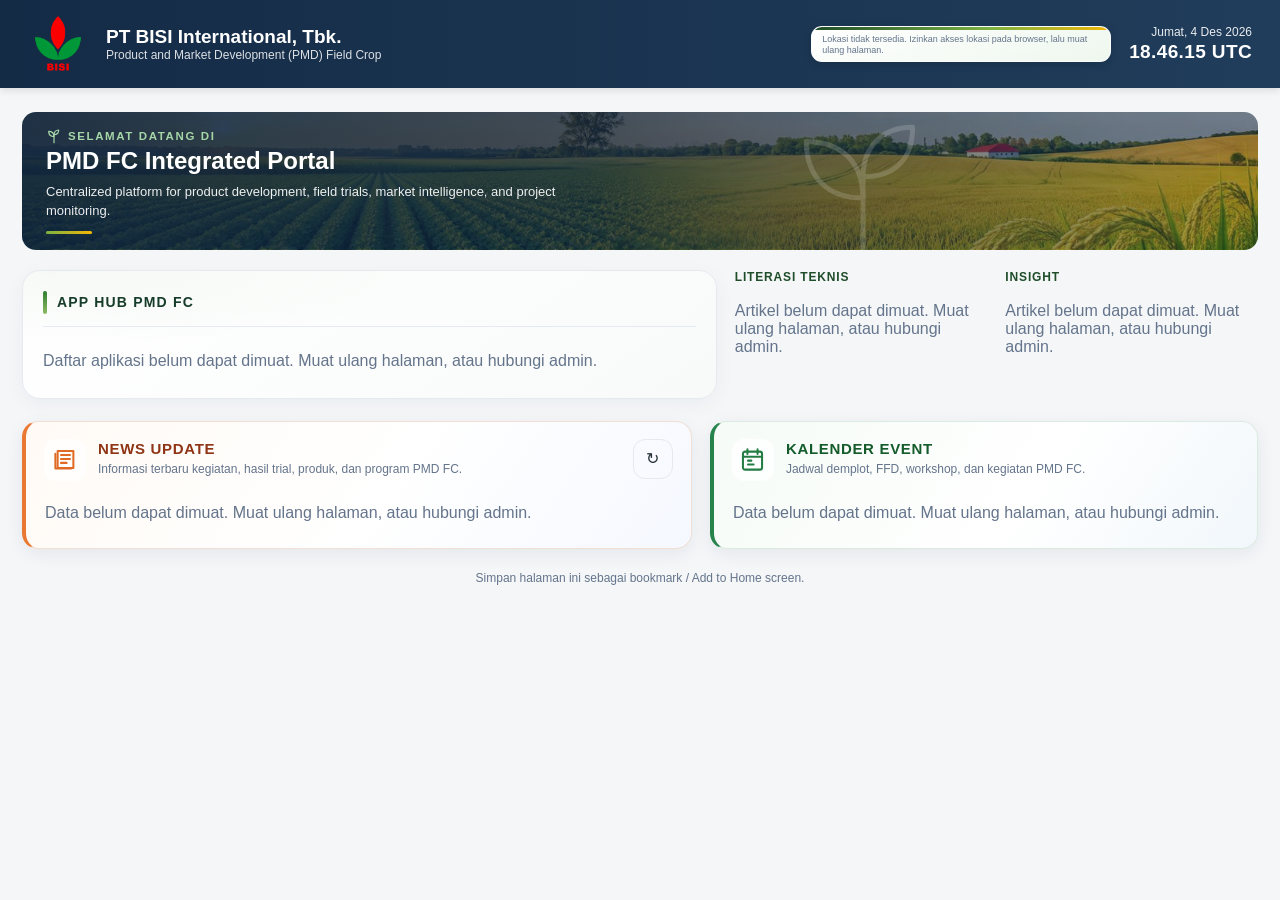
<file: index.html>
<!DOCTYPE html>
<html lang="id">
<head>
<meta charset="utf-8">
<meta name="viewport" content="width=device-width, initial-scale=1">
<title>PMD-FC BISI — Dashboard Gate</title>
<meta name="theme-color" content="#1f4d29">
<style>
:root {
  --ink: #263238;
  --mute: #64748b;
  --line: #e5eaf0;
  --green: #2e7d32;
  --green-d: #1f4d29;
  --green-l: #e8f2e8;
  --navy: #172b4d;
  --background: #f4f6f8;
}
*{box-sizing:border-box}
body {
  margin: 0;
  min-height: 100vh;
  display: flex;
  flex-direction: column;
  font-family: Inter, Arial, sans-serif;
  color: var(--ink);
  background: var(--background);
}

header {
  background: linear-gradient(90deg, #142b46, #203d5b);
  color: white;
  padding: 14px 28px;
  display: flex;
  align-items: center;
  gap: 18px;
  box-shadow: 0 2px 8px rgba(0,0,0,.12);
}
header h1{margin:0;font-size:clamp(15px,3vw,19px)}header small{display:block;opacity:.85;font-weight:400;font-size:12px}
main {
  flex: 1;
  width: 100%;
  max-width: 1600px;
  margin: 0 auto;
  padding: 24px 22px 40px;
}
h2{font-size:15px;margin:0 0 4px}.lead{color:var(--mute);margin:0 0 18px}
a.card{display:flex;flex-direction:column;gap:6px;text-decoration:none;color:inherit;background:#fff;border:1px solid var(--line);border-radius:12px;padding:18px;transition:.15s;box-shadow:0 1px 3px #0001}
a.card:hover,a.card:focus-visible{border-color:var(--green);box-shadow:0 4px 14px #2f6b3a33;transform:translateY(-2px);outline:none}
.tag{align-self:flex-start;font-size:11px;background:var(--green-l);color:var(--green-d);border-radius:999px;padding:2px 9px;font-weight:600}
.card b{font-size:17px}.card span.d{color:var(--mute);font-size:13px}
.go{margin-top:6px;color:var(--green);font-weight:650;font-size:13px}
footer{text-align:center;color:var(--mute);font-size:12px;margin-top:22px}
#list{display:flex;flex-direction:column;gap:26px;margin-top:14px}
.grp-grid{display:grid;grid-template-columns:repeat(auto-fill,minmax(240px,1fr));gap:14px}
.card span.d{flex:1}
.tab:focus-visible,.btn:focus-visible,.more:focus-visible{outline:2px solid var(--green);outline-offset:2px}
.msg,.empty{color:var(--mute);margin:8px 0}
#news-list,#event-list{display:grid;gap:12px;align-content:start;max-height:300px;overflow-y:auto;padding:2px 6px 2px 2px}
.news,.ev{background:#fff;border:1px solid var(--line);border-radius:12px;padding:16px 18px;box-shadow:0 1px 3px #0001}
.news h3,.ev h3{margin:6px 0 4px;font-size:16px}
.news p,.ev p{margin:0 0 6px;color:var(--mute);font-size:14px;white-space:pre-line}
.meta{display:flex;flex-wrap:wrap;align-items:center;gap:8px;font-size:12px;color:var(--mute)}
.pill{border-radius:999px;padding:2px 9px;font-weight:600;font-size:11px}
.pill.new{background:#f6efd2;color:#6b5a12}.pill.pin{background:var(--green);color:#fff}
.more{color:var(--green);font-weight:650;font-size:13px;text-decoration:none}
.more:hover{text-decoration:underline}
.month{margin:14px 0 0;font-size:13px;color:var(--green-d);text-transform:capitalize}
.ev{display:grid;grid-template-columns:60px 1fr;gap:14px}
.ev.past{opacity:.6}
.dt{background:var(--green-l);color:var(--green-d);border-radius:10px;text-align:center;padding:8px 4px;align-self:start}
.dt b{display:block;font-size:22px;line-height:1.1}.dt span{font-size:11px;text-transform:uppercase}
.btn{font:inherit;font-size:13px;font-weight:600;color:var(--green-d);background:#fff;border:1px solid var(--line);border-radius:8px;padding:8px 12px;cursor:pointer;justify-self:start}
header h1{min-width:0}
.clock{margin-left:auto;text-align:right;flex:none;line-height:1.25}
#ck-date{font-size:12px;opacity:.9}
#ck-time{font-size:19px;font-weight:700;font-variant-numeric:tabular-nums;letter-spacing:.02em}
@media(max-width:560px){#ck-date{font-size:11px}#ck-time{font-size:15px}}
.clock{position:relative}
.layout{display:grid;grid-template-columns:minmax(0,1fr) 340px;gap:22px 24px;align-items:start}
/* Layar sedang (901-1499px): baris atas = Literasi Teknis (2 kartu) + Insight; dashboard di kiri, news+kalender di kanan */
.lt-wrap{grid-column:1 / -1;grid-row:1;display:grid;grid-template-columns:minmax(0,2fr) minmax(0,1fr);gap:22px 24px;min-width:0}
#p-lit,#p-ins{min-width:0;display:flex;flex-direction:column}
.lt-stack{display:grid;grid-template-columns:repeat(auto-fit,minmax(270px,1fr));gap:16px;flex:1}
#p-ins .lt{flex:1}
.layout{grid-template-rows:auto auto auto 1fr}
#p-dash{grid-column:1;grid-row:2 / span 3}
#p-news{grid-column:2;grid-row:2;min-width:0}
#p-event{grid-column:2;grid-row:3;min-width:0}
#news-list,#event-list{max-height:460px}
.grp-grid{grid-template-columns:repeat(2,minmax(0,1fr))}
/* Layar lebar (>=1500px): Dashboard | Literasi Teknis (2 kartu bertumpuk) | Insight + News + Kalender bertumpuk.
   Setiap kolom setinggi isinya sendiri, jadi tidak ada kartu yang melar dan menyisakan ruang kosong. */
@media(min-width:1500px){
  #news-list,#event-list{max-height:340px}
  .layout{grid-template-columns:minmax(0,1fr) 310px 340px;grid-template-rows:auto auto auto 1fr}
  .lt-wrap{display:contents}
  #p-dash{grid-column:1;grid-row:1 / span 4}
  #p-lit{grid-column:2;grid-row:1 / span 4;align-self:start}
  #p-ins{grid-column:3;grid-row:1;align-self:start}
  #p-news{grid-column:3;grid-row:2}
  #p-event{grid-column:3;grid-row:3}
  .lt-stack{grid-template-columns:1fr}
}
.sec{margin:0 0 10px;font-size:12px;font-weight:700;letter-spacing:.07em;text-transform:uppercase;color:var(--green-d)}
@media(max-width:900px){.layout{grid-template-columns:1fr;grid-template-rows:none}#p-dash,#p-news,#p-event,.lt-wrap{grid-column:1;grid-row:auto}.lt-wrap{grid-template-columns:1fr}.grp-grid{grid-template-columns:repeat(auto-fill,minmax(240px,1fr))}#news-list,#event-list{max-height:340px}}
.sech{display:flex;align-items:center;justify-content:space-between;margin:0 0 10px}.sech .sec{margin:0}
.ico{font:inherit;font-size:16px;line-height:1;color:var(--green-d);background:#fff;border:1px solid var(--line);border-radius:8px;padding:3px 8px;cursor:pointer}
.ico:hover{background:var(--green-l)}.ico:focus-visible{outline:2px solid var(--green);outline-offset:2px}
/* CARD CUACA */
.wxc{position:relative;overflow:hidden;min-width:0;color:var(--ink);background:linear-gradient(160deg,#ffffff 0%,#eef7ee 100%);border:1px solid rgba(255,255,255,.7);border-radius:16px;padding:14px 14px 11px;box-shadow:0 10px 28px rgba(0,0,0,.28)}
.wxc::before{content:"";position:absolute;left:0;right:0;top:0;height:4px;background:linear-gradient(90deg,var(--green-d),#7cb342 60%,#f2b705)}
.wxc-wm{position:absolute;right:-12px;top:8px;width:92px;height:92px;color:var(--green);opacity:.10;pointer-events:none}
.wxc-wm svg{display:block;width:100%;height:100%}
.wxc-top{position:relative;display:flex;align-items:center;gap:10px}
.wxc-ic{width:46px;height:46px;flex:none;display:grid;place-items:center;border-radius:14px;color:#fff;background:linear-gradient(135deg,var(--green-d),var(--green));box-shadow:0 4px 10px rgba(31,77,41,.3)}
.wxc-ic svg{display:block;width:26px;height:26px}
.wxc-ic.k-sun{background:linear-gradient(135deg,#f59e0b,#fbbf24);box-shadow:0 4px 10px rgba(245,158,11,.4)}
.wxc-ic.k-moon{background:linear-gradient(135deg,#3949ab,#5c6bc0);box-shadow:0 4px 10px rgba(57,73,171,.4)}
.wxc-ic.k-partly{background:linear-gradient(135deg,#f59e0b,#4a90c2);box-shadow:0 4px 10px rgba(74,144,194,.4)}
.wxc-ic.k-cloud,.wxc-ic.k-fog{background:linear-gradient(135deg,#607d8b,#90a4ae);box-shadow:0 4px 10px rgba(96,125,139,.4)}
.wxc-ic.k-rain,.wxc-ic.k-storm,.wxc-ic.k-snow{background:linear-gradient(135deg,#1e5f99,#3b8fd0);box-shadow:0 4px 10px rgba(30,95,153,.4)}
.wxc-t{font-size:32px;font-weight:700;line-height:1;font-variant-numeric:tabular-nums;color:var(--navy)}
.wxc-c{font-weight:700;font-size:13px;color:var(--navy)}
.wxc-s{font-size:11.5px;color:var(--mute);margin:0}
.wxc-chips{position:relative;display:grid;grid-auto-flow:column;grid-auto-columns:1fr;gap:6px;margin:10px 0 9px}
.wxc-chip{display:flex;align-items:center;gap:6px;min-width:0;background:rgba(255,255,255,.85);border:1px solid var(--line);border-radius:10px;padding:5px 7px}
.wxc-chip .ci{width:17px;height:17px;flex:none;color:var(--green)}
.wxc-chip .ci svg{display:block;width:100%;height:100%}
.wxc-chip b{display:block;font-size:12px;line-height:1.15;white-space:nowrap}
.wxc-chip small{display:block;font-size:10px;line-height:1.15;color:var(--mute)}
.wxc-loc{position:relative;display:flex;align-items:center;flex-wrap:nowrap;gap:6px;border-top:1px dashed #cfdccf;padding-top:8px;font-size:12px}
.wxc-pin{display:block;width:15px;height:15px;color:#d84315;flex:none}
.wxc-pin svg{display:block;width:100%;height:100%}
.wxc-loc>span:not(.wxc-pin):not(.pill2){font-weight:600;flex:1 1 auto;min-width:0;overflow:hidden;text-overflow:ellipsis;white-space:nowrap}
.wxc-loc .pill2{flex:none;white-space:nowrap}
.pill2{background:var(--green-l);color:var(--green-d);border-radius:999px;padding:2px 9px;font-size:11px;font-weight:600}
.wxc .btn{flex:none;padding:2px 9px;font-size:11px}
.wxc-note{position:relative;margin:6px 0 0;font-size:11px;color:var(--mute)}
/* CARD CUACA DI HEADER: ringkas agar sejajar dengan jam tanpa mengubah isi/fungsi widget. */
header #p-weather{
  flex:0 1 300px;
  width:300px;
  max-width:300px;
  margin-left:auto;
  padding:7px 10px 6px;
  border-radius:11px;
  box-shadow:0 2px 8px rgba(0,0,0,.16);
}
header #p-weather::before{height:3px}
header #p-weather .wxc-wm{width:54px;height:54px;right:-8px;top:2px}
header #p-weather .wxc-top{gap:7px}
header #p-weather .wxc-ic{width:32px;height:32px;border-radius:9px;box-shadow:none}
header #p-weather .wxc-ic svg{width:19px;height:19px}
header #p-weather .wxc-t{font-size:23px}
header #p-weather .wxc-c{font-size:10.5px}
header #p-weather .wxc-s{font-size:9px;line-height:1.2}
header #p-weather .wxc-chips{display:none}
header #p-weather .wxc-loc{gap:4px;padding-top:4px;font-size:9px;border-top:1px dashed #cfdccf}
header #p-weather .wxc-pin{width:11px;height:11px}
header #p-weather .pill2{font-size:9px;padding:1px 5px}
header #p-weather .btn{font-size:9px;padding:1px 6px}
header #p-weather .wxc-note{display:none}
header .clock{margin-left:0}
@media(max-width:1000px){
  header{flex-wrap:wrap}
  header #p-weather{order:3;flex:1 1 220px;width:auto;max-width:none;margin-left:0}
  header .clock{order:4;margin-left:auto}
}
@media(max-width:420px){
  header #p-weather{flex-basis:100%}
  header .clock{margin-left:auto}
}

/* HERO BANNER */
.hero {
  position: relative;
  overflow: hidden;
  background: linear-gradient(100deg, rgba(14,36,62,.93) 0%, rgba(14,36,62,.78) 45%, rgba(14,36,62,.35) 100%),
              var(--hero-img);
  background-color: #1f4d29;
  background-size: cover;
  background-position: center 62%;
  border-radius: 14px;
  padding: 16px 24px;
  color: white;
  margin-bottom: 20px;
  display: flex;
  flex-direction: row;
  align-items: center;
  justify-content: space-between;
  gap: 20px;
}
/* SHIMMER HALUS: hanya pada banner hero, tanpa mengubah elemen lain. */
.hero::before {
  content: "";
  position: absolute;
  top: 0;
  left: 0;
  width: 42%;
  height: 100%;
  pointer-events: none;
  z-index: 0;
  background: linear-gradient(
    110deg,
    transparent 0%,
    rgba(255,255,255,.035) 35%,
    rgba(255,255,255,.19) 50%,
    rgba(255,255,255,.035) 65%,
    transparent 100%
  );
  transform: translateX(-160%) skewX(-18deg);
  animation: heroBannerShimmer 7s ease-in-out infinite;
}
@keyframes heroBannerShimmer {
  0%, 16% { transform: translateX(-160%) skewX(-18deg); }
  58%, 100% { transform: translateX(360%) skewX(-18deg); }
}
@media (prefers-reduced-motion: reduce) {
  .hero::before { animation: none; }
}
.hero::after {
  content: "";
  position: absolute;
  right: 310px;
  bottom: -26px;
  width: 170px;
  height: 170px;
  background: url("data:image/svg+xml,%3Csvg xmlns='http://www.w3.org/2000/svg' viewBox='0 0 24 24' fill='none' stroke='%23ffffff' stroke-width='.7' stroke-linecap='round' stroke-linejoin='round'%3E%3Cpath d='M12 22V10'/%3E%3Cpath d='M12 13c-5 0-8-3-8-8 5 0 8 3 8 8z'/%3E%3Cpath d='M12 10c0-4 2.5-7 7-7 0 4.500-2.500 7-7 7z'/%3E%3C/svg%3E") no-repeat center / contain;
  opacity: .16;
  pointer-events: none;
}
.hero-text, .hero #p-weather { position: relative; z-index: 1; }
.hero-text { flex: 1; min-width: 0; }
.hero #p-weather { flex: 0 0 310px; width: 310px; max-width: 100%; }
.hero .welcome {
  display: flex; align-items: center; gap: 6px;
  margin: 0 0 3px; font-size: 11.5px; font-weight: 600;
  letter-spacing: .14em; text-transform: uppercase; color: #a5d6a7;
}
.hero .welcome svg { width: 16px; height: 16px; flex: none; }
.hero h2 { font-size: 24px; line-height: 1.2; margin: 0 0 6px; }
.hero .subtitle { font-size: 13px; line-height: 1.5; margin: 0; max-width: 540px; opacity: .92; }
.hero .accent { width: 46px; height: 3px; border-radius: 3px; margin-top: 10px; background: linear-gradient(90deg, #7cb342, #f2b705); }
@media (max-width: 900px) {
  .hero { flex-direction: column; align-items: stretch; padding: 18px 18px; gap: 14px; }
  .hero::after { right: -20px; }
  .hero #p-weather { flex: none; width: 100%; }
}


/* LITERASI TEKNIS (kartu cuplikan) */
.lt{display:flex;flex-direction:column;cursor:pointer;text-decoration:none;color:inherit;background:#fff;border:1px solid var(--line);border-radius:14px;overflow:hidden;box-shadow:0 1px 3px #0001;transition:.15s}
.lt:hover,.lt:focus-visible{border-color:var(--green);box-shadow:0 6px 18px #2f6b3a33;transform:translateY(-2px);outline:none}
.lt-top{position:relative;overflow:hidden;background:linear-gradient(135deg,var(--green-d),var(--green) 65%,#7cb342);color:#fff;padding:16px 18px 18px}
.lt-top .tag{background:rgba(255,255,255,.2);color:#fff}
.lt-top h4{margin:9px 0 5px;font-size:18px;line-height:1.25;position:relative}
.lt-top p{margin:0;font-size:12.5px;line-height:1.5;opacity:.93;position:relative}
.lt-wm{position:absolute;right:-14px;bottom:-22px;width:110px;height:110px;opacity:.16;pointer-events:none}
.lt-body{padding:14px 18px 16px;display:flex;flex-direction:column;gap:14px;flex:1}
.lt-fact{background:var(--green-l);border-left:3px solid var(--green);border-radius:8px;padding:10px 12px}
.lt-fact small{display:block;font-size:10.5px;font-weight:700;letter-spacing:.08em;text-transform:uppercase;color:var(--green-d);margin-bottom:3px}
.lt-fact p{margin:0;font-size:13px;line-height:1.5;color:var(--ink);min-height:6em;transition:opacity .25s}
.lt-fact p.fade{opacity:0}
.lt-dots{display:flex;gap:5px;margin-top:6px}
.lt-dots i{width:6px;height:6px;border-radius:50%;background:#b9cdb9}
.lt-dots i.on{background:var(--green)}
.lt-pts{list-style:none;margin:0;padding:0;display:grid;gap:8px}
.lt-pts li{display:grid;grid-template-columns:22px 1fr;gap:8px;font-size:13px;line-height:1.4}
.lt-pts li b{display:inline-grid;place-items:center;width:22px;height:22px;border-radius:50%;background:var(--green-l);color:var(--green-d);font-size:11px}
.lt-pts li span{color:var(--mute)}
.lt-pts li span strong{color:var(--ink);display:block;font-size:13px}
.lt-stats{display:grid;grid-template-columns:repeat(3,1fr);gap:6px;text-align:center}
.lt-stats div{background:#f7faf7;border:1px solid var(--line);border-radius:10px;padding:7px 2px}
.lt-stats b{display:block;font-size:19px;color:var(--green-d);line-height:1.1}
.lt-stats span{font-size:10.5px;color:var(--mute)}
.lt-chips{display:flex;flex-wrap:wrap;gap:5px}
.lt-chips span{font-size:11px;font-family:ui-monospace,Menlo,Consolas,monospace;background:#fff;border:1px solid var(--line);border-radius:6px;padding:1px 7px;color:var(--navy)}
.lt-go{margin-top:auto;display:flex;align-items:center;justify-content:space-between;color:var(--green);font-weight:650;font-size:13px;border-top:1px dashed #cfdccf;padding-top:10px}
.lt-go small{color:var(--mute);font-weight:400;font-size:11.5px}
@media(prefers-reduced-motion:reduce){.lt,.lt-fact p{transition:none}}


/* ===== ISI LITERASI (di dalam jendela baca) ===== */
/* Semua gaya di-scope ke .lit supaya aman ditempel ke halaman/menu lain */
.lit{
  --bg:#f4f6f8; --card:#ffffff; --ink:#263238; --muted:#64748b; --line:#e5eaf0;
  --brand:#2e7d32; --brand-soft:#e8f2e8;
  --lepi:#8a5a00; --lepi-bg:#fdf0d5;
  --coleo:#7a2e8a; --coleo-bg:#f3e5f7;
  --gly:#1b5fa8; --gly-bg:#e3effb;
  --glu:#9a3412; --glu-bg:#fde8dc;
  --warn-bg:#fff6df; --warn-line:#e8c766;
  font-family:Inter,Arial,sans-serif;
  color:var(--ink); background:var(--bg); line-height:1.6; font-size:16px;
  max-width:1000px; margin:0 auto; padding:0 16px 48px;
}
.lit *{box-sizing:border-box}
.lit h1,.lit h2,.lit h3{line-height:1.25; margin:0}
.lit p{margin:0 0 .75em}
.lit a{color:var(--brand)}
.lit code,.lit .gene{font-family:ui-monospace,Menlo,Consolas,monospace; font-size:.88em}

/* Header */
.lit-hero{padding:28px 0 12px}
.lit-eyebrow{font-size:.8rem; letter-spacing:.08em; text-transform:uppercase; color:var(--brand); font-weight:700}
.lit-hero h1{font-size:clamp(1.6rem,4.5vw,2.3rem); margin:.2em 0 .3em}
.lit-hero p{color:var(--muted); max-width:62ch}

/* Nav */
.lit-nav{position:sticky; top:0; z-index:5; background:var(--bg); padding:10px 0; margin:0 -16px 8px; padding-inline:16px; border-bottom:1px solid var(--line);
  display:flex; gap:8px; overflow-x:auto; scrollbar-width:none}
.lit-nav::-webkit-scrollbar{display:none}
.lit-nav button{flex:none; border:1px solid var(--line); background:var(--card); color:var(--ink); border-radius:999px; padding:6px 14px; font:inherit; font-size:.88rem; cursor:pointer}
.lit-nav button.on{background:var(--brand); border-color:var(--brand); color:#fff}

/* Sections */
.lit section{padding-top:28px; scroll-margin-top:60px}
.lit h2{font-size:1.3rem; margin-bottom:.3em}
.lit .lead{color:var(--muted); margin-bottom:14px}

/* Cards */
.lit-grid{display:grid; gap:12px; grid-template-columns:repeat(auto-fit,minmax(220px,1fr))}
.lit-card{background:var(--card); border:1px solid var(--line); border-radius:12px; padding:14px 16px}
.lit-card h3{font-size:1rem; margin-bottom:.3em}
.lit-card p{margin:0; color:var(--muted); font-size:.93rem}
.lit-key .num{display:inline-grid; place-items:center; width:26px; height:26px; border-radius:50%; background:var(--brand-soft); color:var(--brand); font-weight:700; font-size:.85rem; margin-bottom:6px}

/* Badges */
.b{display:inline-block; padding:1px 9px; border-radius:999px; font-size:.78rem; font-weight:600; margin:2px 4px 2px 0; white-space:nowrap}
.b.lepi{background:var(--lepi-bg); color:var(--lepi)}
.b.coleo{background:var(--coleo-bg); color:var(--coleo)}
.b.gly{background:var(--gly-bg); color:var(--gly)}
.b.glu{background:var(--glu-bg); color:var(--glu)}

/* Tables */
.lit-tw{background:var(--card); border:1px solid var(--line); border-radius:12px; overflow:hidden}
.lit table{width:100%; border-collapse:collapse; font-size:.92rem}
.lit th{background:var(--brand-soft); color:var(--ink); text-align:left; padding:10px 12px; font-size:.8rem; text-transform:uppercase; letter-spacing:.04em}
.lit td{padding:10px 12px; border-top:1px solid var(--line); vertical-align:top}
.lit td:first-child{font-weight:700}
.lit .sub{display:block; color:var(--muted); font-size:.82rem; font-weight:400}

/* Filter */
.lit-tools{display:flex; flex-wrap:wrap; gap:8px; margin:12px 0}
.lit-tools input{flex:1 1 200px; min-width:0; padding:9px 12px; border:1px solid var(--line); border-radius:10px; background:var(--card); color:var(--ink); font:inherit}
.lit-chips{display:flex; flex-wrap:wrap; gap:6px}
.lit-chips button{border:1px solid var(--line); background:var(--card); color:var(--ink); border-radius:999px; padding:6px 12px; font:inherit; font-size:.85rem; cursor:pointer}
.lit-chips button.on{background:var(--brand); color:#fff; border-color:var(--brand)}
.lit-empty{display:none; padding:16px; color:var(--muted); text-align:center}

/* Compare 2 col */
.lit-cmp{display:grid; gap:12px; grid-template-columns:1fr 1fr}
.lit-cmp .lit-card{border-top:4px solid var(--gly)}
.lit-cmp .lit-card.glu{border-top-color:var(--glu)}
.lit-cmp dl{margin:8px 0 0; font-size:.92rem}
.lit-cmp dt{font-weight:700; font-size:.78rem; text-transform:uppercase; letter-spacing:.04em; color:var(--muted); margin-top:8px}
.lit-cmp dd{margin:0}

/* Notes */
.lit-note{background:var(--warn-bg); border:1px solid var(--warn-line); border-radius:12px; padding:12px 16px; margin:14px 0; font-size:.93rem}
.lit-note strong{display:block; margin-bottom:2px}
.lit details{background:var(--card); border:1px solid var(--line); border-radius:12px; padding:0 16px; margin-bottom:8px}
.lit summary{cursor:pointer; padding:12px 0; font-weight:600}
.lit details p{color:var(--muted); font-size:.93rem}
.lit ol.refs{padding-left:1.2em; margin:0}
.lit ol.refs li{margin-bottom:.6em}
.lit ol.refs span{display:block; color:var(--muted); font-size:.88rem}

/* Mobile: tabel jadi kartu */
@media (max-width:680px){
  .lit-cmp{grid-template-columns:1fr}
  .lit table, .lit tbody, .lit tr, .lit td{display:block; width:100%}
  .lit thead{display:none}
  .lit tr{padding:10px 14px; border-top:1px solid var(--line)}
  .lit tr:first-child{border-top:0}
  .lit td{border:0; padding:3px 0}
  .lit td:first-child{font-size:1.02rem}
  .lit td[data-l]::before{content:attr(data-l); display:block; font-size:.72rem; text-transform:uppercase; letter-spacing:.05em; color:var(--muted); font-weight:700; margin-top:4px}
  .lit td:first-child::before{display:none}
}

/* Jendela baca */
/* jendela baca (dipakai Literasi & Insight) */
.lit-modal{position:fixed;inset:0;z-index:1000;display:none;background:rgba(10,24,40,.62)}
.lit-modal.open{display:block}
.lit-sheet{position:absolute;inset:18px 0 0 0;max-width:1060px;margin:0 auto;background:#f4f6f8;border-radius:14px 14px 0 0;overflow-y:auto;overscroll-behavior:contain;box-shadow:0 -6px 30px rgba(0,0,0,.3)}
.lit-bar{position:sticky;top:0;z-index:6;display:flex;align-items:center;gap:12px;padding:10px 16px;background:linear-gradient(90deg,#142b46,#203d5b);color:#fff;border-radius:14px 14px 0 0}
.lit-bar b{font-size:15px;flex:1;min-width:0;white-space:nowrap;overflow:hidden;text-overflow:ellipsis}
.lit-bar button{font:inherit;font-size:13px;font-weight:600;color:#fff;background:rgba(255,255,255,.14);border:1px solid rgba(255,255,255,.4);border-radius:8px;padding:6px 12px;cursor:pointer}
.lit-bar button:hover,.lit-bar button:focus-visible{background:rgba(255,255,255,.28);outline:none}
.lit-modal .lit-nav{top:52px}
.lit-modal .lit section{scroll-margin-top:112px}
body.lit-lock{overflow:hidden}
@media(max-width:700px){.lit-sheet{inset:0;border-radius:0}.lit-bar{border-radius:0}}


/* INSIGHT (kartu cuplikan) */
.lt.ins:hover,.lt.ins:focus-visible{border-color:#244a73;box-shadow:0 6px 18px #244a7333}
.lt.ins .lt-top{background:linear-gradient(135deg,#142b46,#244a73 65%,#4f86b8)}
.lt.ins .lt-fact{background:#e8eef7;border-left-color:#244a73}
.lt.ins .lt-fact small,.lt-loop small{color:#142b46}
.lt.ins .lt-fact p{min-height:0}
.lt.ins .lt-pts li b{background:#e8eef7;color:#142b46}
.lt.ins .lt-stats b{color:#142b46}
.lt.ins .lt-go{color:#244a73}
.lt-loop small{display:block;font-size:10.5px;font-weight:700;letter-spacing:.08em;text-transform:uppercase;margin-bottom:5px}
.lt-loop ol{list-style:none;margin:0;padding:0;display:flex;flex-wrap:wrap;gap:4px 0;align-items:center}
.lt-loop li{font-size:11.5px;background:#fff;border:1px solid var(--line);border-radius:999px;padding:2px 9px;color:var(--navy)}
.lt-loop li:not(:last-child)::after{content:"\2192";margin-left:6px;color:#244a73}
.lt-loop li:last-child{border-color:#e0b4a0;background:#fdf0ea;color:#9a3412}
.lt-loop li:last-child::after{content:" \21BB";font-weight:700}
.lt-loop li{margin-right:6px}
.lt-loop li:not(:last-child){border:0;background:none;padding:2px 0;margin-right:6px}
/* ISI INSIGHT (di dalam jendela baca) */
.lit .ins-by{font-size:.85rem;color:var(--muted);margin-top:4px}
.lit .ins-loop{display:grid;grid-template-columns:repeat(4,1fr);gap:30px;margin:14px 0 8px}
.lit .ins-step{position:relative;background:var(--card);border:1px solid var(--line);border-top:4px solid var(--brand);border-radius:12px;padding:12px 14px;font-size:.92rem}
.lit .ins-step.warn{border-top-color:#9a3412}
.lit .ins-step b{display:block;font-size:.72rem;letter-spacing:.06em;text-transform:uppercase;color:var(--brand);margin-bottom:3px}
.lit .ins-step.warn b{color:#9a3412}
.lit .ins-step:not(:last-child)::after{content:"\2192";position:absolute;right:-23px;top:50%;transform:translateY(-50%);color:var(--brand);font-size:1.3rem;font-weight:700}
.lit .ins-back{text-align:center;color:var(--muted);font-size:.88rem;margin:8px 0 0}
@media(max-width:820px){
  .lit .ins-loop{grid-template-columns:1fr;gap:28px}
  .lit .ins-step:not(:last-child)::after{content:"\2193";right:auto;left:50%;top:auto;bottom:-26px;transform:translateX(-50%)}
}


/* ===== KARTU DASHBOARD (diperindah): ikon, warna per kategori, pengelompokan, animasi ===== */
.grp{--ac:#2e7d32;--ac-l:#e8f2e8;--ac-d:#1f5a24}
.grp.g-trial{--ac:#6d4aa8;--ac-l:#efe9f8;--ac-d:#4b2f7f}
.grp.g-demplot{--ac:#2e7d32;--ac-l:#e8f2e8;--ac-d:#1f5a24}
.grp.g-report{--ac:#1f6fb2;--ac-l:#e3effb;--ac-d:#164f80}
.grp.g-plan{--ac:#c27a0e;--ac-l:#fdf0d5;--ac-d:#8a5400}
.grp-h{display:flex;align-items:center;gap:9px;margin:0 0 11px;font-size:12px;font-weight:700;letter-spacing:.06em;text-transform:uppercase;color:var(--ac-d)}
.grp-h::before{content:"";width:9px;height:9px;border-radius:3px;background:var(--ac);flex:none}
.grp-h em{font-style:normal;font-weight:600;font-size:11px;letter-spacing:0;text-transform:none;color:var(--ac-d);background:var(--ac-l);border-radius:999px;padding:1px 8px}
.grp-h::after{content:"";flex:1;height:1px;background:var(--line)}
a.card{position:relative;overflow:hidden;gap:8px;padding:18px 18px 16px 20px;background:linear-gradient(155deg,#fff 50%,var(--ac-l) 175%);animation:cardIn .5s ease both;animation-delay:calc(var(--i,0) * 55ms)}
a.card::before{content:"";position:absolute;left:0;top:0;bottom:0;width:4px;background:var(--ac)}
a.card>*:not(.wm){position:relative}
.c-head{display:flex;align-items:center;gap:10px;margin-bottom:2px}
.ico{flex:none;display:grid;place-items:center;width:40px;height:40px;border-radius:12px;background:var(--ac-l);color:var(--ac-d);transition:transform .2s,background .2s,color .2s}
.ico svg{width:22px;height:22px;fill:none;stroke:currentColor;stroke-width:1.8;stroke-linecap:round;stroke-linejoin:round}
a.card .tag{align-self:center;background:var(--ac-l);color:var(--ac-d);line-height:1.35}
.badge{margin-left:auto;flex:none;font-size:10.5px;font-weight:700;letter-spacing:.04em;text-transform:uppercase;color:#fff;background:var(--ac);border-radius:999px;padding:2px 8px}
.card b{font-size:17px;line-height:1.3}
.wm{position:absolute;right:-14px;bottom:-18px;width:100px;height:100px;fill:none;stroke:var(--ac);stroke-width:1;stroke-linecap:round;stroke-linejoin:round;opacity:.09;pointer-events:none;transition:opacity .25s,transform .25s}
.c-foot{display:flex;align-items:center;justify-content:space-between;gap:8px;margin-top:6px}
.go{margin:0;color:var(--ac-d);display:inline-flex;align-items:center;gap:6px}
.go i{font-style:normal;display:inline-block;transition:transform .2s}
.kind{font-size:11px;color:var(--mute);background:#f1f4f2;border:1px solid var(--line);border-radius:6px;padding:1px 7px}
a.card:hover,a.card:focus-visible{border-color:var(--ac);box-shadow:0 8px 20px #0002;box-shadow:0 8px 20px color-mix(in srgb,var(--ac) 24%,transparent);transform:translateY(-3px)}
a.card:hover .ico,a.card:focus-visible .ico{transform:scale(1.08) rotate(-4deg);background:var(--ac);color:#fff}
a.card:hover .go i,a.card:focus-visible .go i{transform:translateX(5px)}
a.card:hover .wm,a.card:focus-visible .wm{opacity:.17;transform:scale(1.07) rotate(-4deg)}
@keyframes cardIn{from{opacity:0;transform:translateY(12px)}to{opacity:1;transform:none}}
@media(prefers-reduced-motion:reduce){a.card{animation:none}a.card,.ico,.wm,.go i{transition:none}}


/* Kartu terakhir yang ganjil mengisi satu baris penuh, supaya tidak ada separuh baris kosong */
@media(min-width:901px){.grp-grid>a.card:last-child:nth-child(odd){grid-column:1 / -1}}
/* LITERASI: kartu TKW (header emas, beda dari hijau Bioteknologi dan biru Insight) */
.lt.tkw:hover,.lt.tkw:focus-visible{border-color:#b7791f;box-shadow:0 6px 18px #b7791f33}
.lt.tkw .lt-top{background:linear-gradient(135deg,#5c3503,#9a6208 62%,#c8901f)}
.lt.tkw .lt-fact{background:#fbf0d9;border-left-color:#b7791f}
.lt.tkw .lt-fact small,.lt-bars small{color:#6b3f04}
.lt.tkw .lt-fact p{min-height:0}
.lt.tkw .lt-fact p.mono{font-family:ui-monospace,Menlo,Consolas,monospace;font-size:12px;line-height:1.55}
.lt.tkw .lt-pts li b{background:#fbf0d9;color:#6b3f04}
.lt.tkw .lt-stats b{color:#6b3f04}
.lt.tkw .lt-go{color:#8a5709}
.lt-bars small{display:block;font-size:10.5px;font-weight:700;letter-spacing:.06em;text-transform:uppercase;margin-bottom:6px}
.lt-bars .r{display:grid;grid-template-columns:70px 1fr 54px;gap:6px;align-items:center;font-size:11px;margin-bottom:5px}
.lt-bars .r span{white-space:nowrap}
.lt-bars .r span{color:var(--mute)}
.lt-bars .r b{text-align:right;color:#6b3f04}
.lt-bars em{display:block;height:9px;background:#f1ead9;border-radius:999px;overflow:hidden}
.lt-bars i{display:block;height:100%;background:#b7791f;border-radius:999px}
.lt-bars i.lo{background:#c2552b}
/* ISI TKW */
.lit-modal.tkw .lit-bar{background:linear-gradient(90deg,#4f2e03,#8a5709)}
#tkw-gmo{--brand:#9a6208;--brand-soft:#fbf0d9}
#tkw-gmo .lit-hero{padding:22px 0 6px}
#tkw-gmo section{padding-top:20px}
#tkw-gmo h2{margin-bottom:.25em}
#tkw-gmo .lead{margin-bottom:10px}
#tkw-gmo .lit-note{margin:12px 0 0}
#tkw-gmo .tk-formula{background:linear-gradient(135deg,#4f2e03,#8a5709);color:#fff;border-radius:12px;padding:11px 16px;margin:12px 0 0;font-size:.95rem;line-height:1.5}
#tkw-gmo .tk-formula b{color:#ffd58a}
#tkw-gmo .tk-2{display:grid;grid-template-columns:1fr 1fr;gap:12px;align-items:start}
#tkw-gmo .tk-3{display:grid;grid-template-columns:repeat(3,minmax(0,1fr));gap:12px}
#tkw-gmo .tk-4{display:grid;grid-template-columns:repeat(4,minmax(0,1fr));gap:12px}
#tkw-gmo .tk-mas{columns:3 250px;column-gap:12px}
#tkw-gmo .tk-mas>.lit-card{display:block;break-inside:avoid;margin:0 0 12px}
#tkw-gmo .tk-2>*,#tkw-gmo .tk-3>.lit-card,#tkw-gmo .tk-4>.lit-card{min-width:0}
#tkw-gmo .lit-card{padding:12px 14px}
#tkw-gmo .tk-ul{margin:.3em 0 0;padding-left:1.1em;font-size:.92rem;color:var(--muted)}
#tkw-gmo .tk-ul li{margin-bottom:.25em}
#tkw-gmo .tk-ul b{color:var(--ink)}
#tkw-gmo .tk-steps{margin:.3em 0 0;padding:0;list-style:none;counter-reset:s;display:grid;gap:7px}
#tkw-gmo .tk-steps li{counter-increment:s;display:grid;grid-template-columns:24px 1fr;gap:8px;font-size:.92rem;color:var(--muted)}
#tkw-gmo .tk-steps li::before{content:counter(s);display:grid;place-items:center;width:24px;height:24px;border-radius:50%;background:var(--brand-soft);color:var(--brand);font-weight:700;font-size:.8rem}
#tkw-gmo .tk-bars{display:grid;gap:8px;margin-top:6px}
#tkw-gmo .tk-bar{display:grid;grid-template-columns:76px 1fr 64px;gap:8px;align-items:center;font-size:.88rem}
#tkw-gmo .tk-bar span{color:var(--muted)}
#tkw-gmo .tk-bar b{text-align:right}
#tkw-gmo .tk-bar div{height:16px;background:#f1ead9;border-radius:999px;overflow:hidden}
#tkw-gmo .tk-bar i{display:block;height:100%;background:#b7791f;border-radius:999px}
#tkw-gmo .tk-bar i.lo{background:#c2552b}
#tkw-gmo details{margin-bottom:8px}
@media(max-width:900px){#tkw-gmo .tk-4{grid-template-columns:repeat(2,minmax(0,1fr))}}
@media(max-width:820px){
  #tkw-gmo .tk-2,#tkw-gmo .tk-3{grid-template-columns:1fr}
  #tkw-gmo .tk-mas{columns:1}
}
@media(max-width:520px){#tkw-gmo .tk-4{grid-template-columns:1fr}}


/* ===== PENYEMPURNAAN CARD DASHBOARD PMD FC ===== */
/* Perubahan dibatasi pada area dashboard kiri; panel Literasi dan Insight tidak diubah. */
#p-dash .grp {
  margin: 0 0 25px;
  min-width: 0;
}
#p-dash .grp-h {
  min-height: 25px;
  margin: 0 0 12px;
  font-size: 12px;
  letter-spacing: .055em;
}
#p-dash .grp-h em {
  padding: 3px 10px;
  font-size: 11px;
}
#p-dash .grp-grid {
  display: grid;
  grid-template-columns: repeat(2, minmax(0, 1fr));
  grid-auto-rows: 1fr;
  gap: 14px;
  align-items: stretch;
}
#p-dash a.card {
  min-width: 0;
  min-height: 150px;
  height: 100%;
  padding: 16px 17px 15px 19px;
  gap: 8px;
  border: 1px solid #e2e8ef;
  border-radius: 14px;
  background: linear-gradient(145deg, #fff 0%, #fff 72%, var(--ac-l) 165%);
  box-shadow: 0 2px 8px rgba(25, 42, 65, .055);
}
#p-dash a.card::before {
  width: 4px;
  border-radius: 14px 0 0 14px;
}
#p-dash .c-head {
  min-width: 0;
  gap: 10px;
  margin-bottom: 1px;
}
#p-dash .ico {
  width: 44px;
  height: 44px;
  border: 0;
  border-radius: 13px;
  flex: 0 0 44px;
}
#p-dash .ico svg {
  width: 23px;
  height: 23px;
}
#p-dash a.card .tag {
  min-width: 0;
  max-width: 65%;
  overflow: hidden;
  text-overflow: ellipsis;
  white-space: nowrap;
  padding: 4px 10px;
  font-size: 10.5px;
}
#p-dash .badge {
  padding: 4px 9px;
  font-size: 9.5px;
}
#p-dash .card b {
  display: block;
  font-size: 16px;
  line-height: 1.32;
  color: #172b4d;
  overflow-wrap: anywhere;
}
#p-dash .card span.d {
  display: block;
  flex: 1 1 auto;
  min-width: 0;
  font-size: 12.5px;
  line-height: 1.48;
  color: #64748b;
}
#p-dash .c-foot {
  margin-top: auto;
  padding-top: 5px;
}
#p-dash .go {
  font-size: 12.5px;
  font-weight: 700;
}
#p-dash .kind {
  flex: none;
  font-size: 10px;
  padding: 3px 8px;
  border-radius: 999px;
}
#p-dash .wm {
  width: 86px;
  height: 86px;
  right: -12px;
  bottom: -15px;
  opacity: .065;
}
#p-dash a.card:hover,
#p-dash a.card:focus-visible {
  border-color: var(--ac);
  box-shadow: 0 9px 22px rgba(25, 42, 65, .11);
  transform: translateY(-3px);
}
#p-dash a.card:hover .wm,
#p-dash a.card:focus-visible .wm {
  opacity: .12;
}
/* Identitas warna kategori: oranye, biru, hijau, dan biru-teal. */
#p-dash .grp.g-plan {
  --ac: #d97732;
  --ac-l: #fff0e5;
  --ac-d: #9a4314;
}
#p-dash .grp.g-trial {
  --ac: #3568c8;
  --ac-l: #eaf1ff;
  --ac-d: #234b9b;
}
#p-dash .grp.g-demplot {
  --ac: #27845b;
  --ac-l: #e7f5ed;
  --ac-d: #17613f;
}
#p-dash .grp.g-report {
  --ac: #287b91;
  --ac-l: #e6f3f6;
  --ac-d: #18566a;
}
/* Semua kartu tetap berada di grid dua kolom; kartu ganjil tidak melebar sendiri. */
@media (min-width: 901px) {
  #p-dash .grp-grid > a.card:last-child:nth-child(odd) {
    grid-column: auto;
  }
}
@media (max-width: 900px) {
  #p-dash .grp-grid {
    grid-template-columns: repeat(2, minmax(0, 1fr));
  }
}
@media (max-width: 620px) {
  #p-dash .grp-grid {
    grid-template-columns: 1fr;
    grid-auto-rows: auto;
  }
  #p-dash a.card {
    min-height: 142px;
  }
}
@media (prefers-reduced-motion: reduce) {
  #p-dash a.card {
    animation: none;
    transition: none;
  }
}

/* UKURAN LOGO BISI */
.logo {
  width: 60px;
  height: 60px;
  object-fit: contain;
  flex-shrink: 0;
}


/* ===== APP HUB PMD FC — VISUAL REFINEMENT =====
   Panel pastel per kategori; kartu tetap putih agar kontras dan mudah dibaca.
   CSS only: tidak mengubah data APPS, URL, struktur DOM, atau JavaScript.
*/
#p-dash {
  padding: 20px;
  border: 1px solid #e5eaf0;
  border-radius: 18px;
  background:
    radial-gradient(ellipse at 4% 0%, rgba(46,125,50,.045), transparent 42%),
    linear-gradient(145deg, #ffffff 0%, #f8faf9 100%);
  box-shadow: 0 5px 20px rgba(25,42,65,.045);
}
#p-dash > .sec {
  display: flex;
  align-items: center;
  gap: 10px;
  margin: 0 0 17px;
  padding: 0 0 12px;
  border-bottom: 1px solid #e5eaf0;
  color: #173d2a;
  font-size: 14px;
  letter-spacing: .085em;
}
#p-dash > .sec::before {
  content: "";
  width: 4px;
  height: 23px;
  border-radius: 5px;
  background: linear-gradient(180deg, #2e7d32, #8dbb62);
}
#p-dash #list { gap: 18px; margin-top: 0; }

#p-dash .grp {
  position: relative;
  padding: 15px 15px 16px;
  border: 1px solid color-mix(in srgb, var(--ac) 17%, white);
  border-radius: 16px;
  background:
    linear-gradient(135deg,
      color-mix(in srgb, var(--ac-l) 72%, white) 0%,
      color-mix(in srgb, var(--ac-l) 42%, white) 100%);
  box-shadow: 0 3px 11px rgba(25,42,65,.035);
}
#p-dash .grp-h {
  gap: 9px;
  margin: 0 0 13px;
  padding: 0 1px 10px;
  color: var(--ac-d);
  font-size: 12px;
  letter-spacing: .075em;
}
#p-dash .grp-h::before {
  width: 8px;
  height: 21px;
  border-radius: 4px;
  background: linear-gradient(180deg, var(--ac), color-mix(in srgb, var(--ac) 55%, white));
}
#p-dash .grp-h::after {
  height: 1px;
  background: color-mix(in srgb, var(--ac) 22%, white);
}
#p-dash .grp-h em {
  padding: 3px 10px;
  border: 1px solid color-mix(in srgb, var(--ac) 15%, white);
  background: rgba(255,255,255,.78);
  color: var(--ac-d);
  font-size: 10.5px;
}
#p-dash .grp-grid { gap: 12px; }

#p-dash a.card {
  border: 1px solid rgba(218,226,234,.95);
  border-radius: 13px;
  background: linear-gradient(145deg, #ffffff 0%, #ffffff 76%, color-mix(in srgb, var(--ac-l) 55%, white) 150%);
  box-shadow: 0 3px 9px rgba(25,42,65,.065);
}
#p-dash a.card::before {
  width: 4px;
  opacity: .95;
}
#p-dash .ico {
  border: 1px solid color-mix(in srgb, var(--ac) 12%, white);
  box-shadow: 0 2px 5px color-mix(in srgb, var(--ac) 10%, transparent);
}
#p-dash .card b { color: #1b2d43; }
#p-dash .card span.d { color: #64748b; }
#p-dash .kind {
  background: color-mix(in srgb, var(--ac-l) 55%, white);
  border-color: color-mix(in srgb, var(--ac) 14%, white);
  color: var(--ac-d);
}
#p-dash a.card:hover,
#p-dash a.card:focus-visible {
  background: #ffffff;
  border-color: color-mix(in srgb, var(--ac) 48%, white);
  box-shadow: 0 10px 23px color-mix(in srgb, var(--ac) 15%, transparent);
}
@media (max-width: 620px) {
  #p-dash { padding: 14px; border-radius: 15px; }
  #p-dash .grp { padding: 12px; border-radius: 13px; }
}
@media (prefers-reduced-motion: reduce) {
  #p-dash .grp, #p-dash a.card { animation: none; transition: none; }
}

</style>
<style id="hero-img">
/* Gambar latar hero (tertanam). Untuk mengganti: tukar isi url(...) di bawah. */
:root { --hero-img: url("[data-uri]"); }
</style>

<style id="pmd-layout-news-event-refresh">
/* Layout utama: Dashboard | Literasi Teknis | Insight; News dan Event pada baris bawah. */
@media (min-width: 1180px) {
  .layout {
    display: grid;
    grid-template-columns: minmax(0, 2.2fr) minmax(245px, .8fr) minmax(245px, .8fr);
    grid-template-rows: auto auto;
    gap: 22px 18px;
    align-items: stretch;
  }
  .lt-wrap { display: contents; }
  #p-dash { grid-column: 1; grid-row: 1; min-width: 0; }
  #p-lit { grid-column: 2; grid-row: 1; min-width: 0; }
  #p-ins { grid-column: 3; grid-row: 1; min-width: 0; }
  .lt-stack { grid-template-columns: 1fr; }
  .updates-row {
    grid-column: 1 / -1;
    grid-row: 2;
    display: grid;
    grid-template-columns: minmax(0, 1.1fr) minmax(0, .9fr);
    gap: 18px;
    min-width: 0;
  }
}
@media (max-width: 1179px) {
  .layout { display: grid; grid-template-columns: minmax(0, 1fr); gap: 22px; }
  #p-dash, .lt-wrap, .updates-row { grid-column: 1; grid-row: auto; min-width: 0; }
  .lt-wrap { display: grid; grid-template-columns: repeat(2, minmax(0, 1fr)); gap: 18px; }
  .updates-row { display: grid; grid-template-columns: minmax(0, 1.1fr) minmax(0, .9fr); gap: 18px; }
  .lt-stack { grid-template-columns: 1fr; }
}
@media (max-width: 680px) {
  .lt-wrap, .updates-row { grid-template-columns: 1fr; }
  .update-panel { padding: 15px; }
  #news-list, #event-list { max-height: 320px; }
}

/* Panel News Update dan Kalender Event: dua kartu informasi horizontal. */
.updates-row { min-width: 0; }
.updates-row > #p-news, .updates-row > #p-event { grid-column: auto; grid-row: auto; }
.update-panel {
  min-width: 0;
  padding: 17px 18px 16px;
  border: 1px solid #e5eaf0;
  border-radius: 16px;
  box-shadow: 0 5px 18px rgba(25, 42, 65, .07);
}
#p-news {
  background: linear-gradient(125deg, #fffaf5 0%, #ffffff 54%, #f5f8ff 100%);
  border-color: #f0dfd2;
  border-left: 4px solid #e97832;
}
#p-event {
  background: linear-gradient(125deg, #f5fbf6 0%, #ffffff 58%, #f1f7fb 100%);
  border-color: #dcebe0;
  border-left: 4px solid #26834b;
}
.update-heading {
  display: flex;
  align-items: flex-start;
  justify-content: space-between;
  gap: 12px;
  margin-bottom: 13px;
}
.update-heading-main { display: flex; align-items: flex-start; gap: 12px; min-width: 0; }
.update-icon {
  width: 42px; height: 42px; flex: 0 0 42px;
  display: grid; place-items: center;
  border-radius: 12px;
  background: rgba(255,255,255,.82);
}
.update-icon svg { width: 27px; height: 27px; }
.news-icon { color: #df6b24; }
.event-icon { color: #237c43; }
.update-panel .sec { margin: 1px 0 4px; font-size: 15px; letter-spacing: .045em; }
#p-news .sec { color: #8f3515; }
#p-event .sec { color: #145c2b; }
.update-sub { margin: 0; color: #64748b; font-size: 12px; line-height: 1.45; }
#news-list, #event-list {
  max-height: 290px;
  overflow-y: auto;
  padding: 2px 5px 2px 1px;
  gap: 10px;
  align-content: start;
}
.news, .ev {
  background: linear-gradient(140deg, rgba(255,255,255,.98), rgba(255,255,255,.76));
  border: 1px solid rgba(222,229,237,.9);
  border-radius: 12px;
  padding: 13px 14px;
  box-shadow: 0 2px 8px rgba(25,42,65,.045);
}
#p-news .news { border-left: 3px solid #ed9a5c; }
#p-event .ev { border-left: 3px solid #73b78a; }
.news h3, .ev h3 { color: #172b4d; font-size: 14px; line-height: 1.4; }
.news p, .ev p { font-size: 12.5px; line-height: 1.5; }
#p-event .dt { background: linear-gradient(145deg, #e2f5e7, #ccebd5); color: #176236; }
#p-event .month { margin-top: 3px; }
#p-news .more, #p-event .more { font-size: 12px; }
#p-news .ico { flex: 0 0 auto; }

/* Gradasi kategori pada kumpulan link aplikasi: warna lembut, tetap kontras. */
#p-dash a.card {
  background: linear-gradient(135deg, #ffffff 0%, #ffffff 34%, var(--ac-l) 100%);
  border-color: color-mix(in srgb, var(--ac) 18%, #e2e8ef);
  box-shadow: 0 3px 10px rgba(25, 42, 65, .065);
}
#p-dash .grp.g-plan a.card {
  background: linear-gradient(135deg, #fffefd 0%, #fff7f0 54%, #ffe9d8 100%);
}
#p-dash .grp.g-trial a.card {
  background: linear-gradient(135deg, #ffffff 0%, #f3f7ff 52%, #e2ebff 100%);
}
#p-dash .grp.g-demplot a.card {
  background: linear-gradient(135deg, #ffffff 0%, #f1faf4 52%, #def2e5 100%);
}
#p-dash .grp.g-report a.card {
  background: linear-gradient(135deg, #ffffff 0%, #f0f9fb 52%, #dceff3 100%);
}
#p-dash .grp.g-lain a.card {
  background: linear-gradient(135deg, #ffffff 0%, #f7f8fb 55%, #e9edf5 100%);
}
#p-dash a.card:hover, #p-dash a.card:focus-visible {
  filter: saturate(1.04);
  box-shadow: 0 9px 22px rgba(25, 42, 65, .12);
}
@media (prefers-reduced-motion: reduce) {
  #p-news, #p-event, .news, .ev { scroll-behavior: auto; transition: none; }
}
</style>


<style id="take-home-income-theme">
  /* Insight kedua: tetap satu sistem visual dengan panel Insight yang sudah ada. */
  #p-ins .ins-stack{display:grid;grid-template-columns:1fr;gap:14px;min-width:0}
  #p-ins .ins-stack .lt{flex:initial}
  #p-ins .lt.ins-income .lt-top{background:linear-gradient(135deg,#173d35 0%,#28745a 62%,#78a88a 100%)}
  #p-ins .lt.ins-income .lt-fact{background:#eaf3ee;border-left-color:#28745a}
  #p-ins .lt.ins-income .lt-fact small{color:#174d3b}
  #p-ins .lt.ins-income .lt-pts li b{background:#e2f0e7;color:#176044}
  #p-ins .lt.ins-income .lt-stats b{color:#176044}
  #p-ins .lt.ins-income .lt-go{color:#176044}
  #p-ins .lt.ins-income:hover,#p-ins .lt.ins-income:focus-visible{border-color:#28745a;box-shadow:0 6px 18px rgba(40,116,90,.22)}
  .lit-modal.income .lit-bar{background:linear-gradient(90deg,#173d35,#28745a 68%,#496f56)}
  #income-gmo{--brand:#28745a;--brand-soft:#eaf3ee}
  #income-gmo .thi-article{max-width:900px;margin:0 auto;padding:26px 18px 52px;line-height:1.7;font-size:15px;color:var(--ink)}
  #income-gmo .thi-article h2{font-size:clamp(1.55rem,3.4vw,2rem);line-height:1.25;margin:0 0 .45em;color:#173d35}
  #income-gmo .thi-article h3{font-size:1.22rem;line-height:1.3;margin:1.8em 0 .5em;color:#205b46}
  #income-gmo .thi-article h4{font-size:1.04rem;line-height:1.35;margin:1.45em 0 .4em;color:#285b49}
  #income-gmo .thi-article p{margin:0 0 1em}
  #income-gmo .thi-article ul,#income-gmo .thi-article ol{margin:0 0 1.15em;padding-left:1.4em}
  #income-gmo .thi-article li{margin-bottom:.4em}
  #income-gmo .thi-article .thi-lead{font-size:1.08rem;font-style:italic;color:#5d7068;margin-bottom:1.5em}
  #income-gmo .thi-article blockquote{margin:1.35em 0;padding:.75em 1.1em;border-left:4px solid #28745a;background:#eaf3ee;border-radius:0 9px 9px 0;font-weight:650;color:#174d3b}
  #income-gmo .thi-article blockquote p{margin:0}
  #income-gmo .thi-table-wrap{overflow-x:auto;margin:1.1em 0 1.3em}
  #income-gmo .thi-article table{width:100%;border-collapse:collapse;min-width:480px;background:#fff;font-size:.92rem}
  #income-gmo .thi-article th,#income-gmo .thi-article td{padding:.65em .8em;border:1px solid #dfe8e2;text-align:left;vertical-align:top}
  #income-gmo .thi-article thead th{background:#eaf3ee;color:#174d3b}
  #income-gmo .thi-article .thi-note{font-size:.88rem;color:#64756d}
  #income-gmo .thi-article .thi-closing{margin-top:2em;padding:1.2em 1.25em;border:1px solid #d7e8dc;border-left:4px solid #28745a;border-radius:10px;background:linear-gradient(135deg,#f5faf6,#eaf3ee)}
  #income-gmo .thi-article .thi-closing h3{margin-top:0}
  @media(max-width:600px){
    #income-gmo .thi-article{padding:20px 12px 40px;font-size:14px}
    #income-gmo .thi-article h3{font-size:1.12rem}
    #income-gmo .thi-article table{font-size:.84rem}
  }
</style>

<style id="artikel-theme">
/* Palet artikel (Literasi Teknis & Insight). Dipilih lewat kolom "warna" di Sheet. */
[data-c="hijau"]{--c1:#1f4d29;--c2:#2e7d32;--c3:#7cb342;--soft:#e8f2e8}
[data-c="emas"]{--c1:#5c3503;--c2:#9a6208;--c3:#c8901f;--soft:#fbf0d9}
[data-c="biru"]{--c1:#142b46;--c2:#244a73;--c3:#4f86b8;--soft:#e8eef7}
[data-c="teal"]{--c1:#173d35;--c2:#28745a;--c3:#78a88a;--soft:#eaf3ee}
[data-c="ungu"]{--c1:#3b2a63;--c2:#6d4aa8;--c3:#a58bd6;--soft:#efe9f8}
[data-c="oranye"]{--c1:#6b2a14;--c2:#c2552b;--c3:#e8975f;--soft:#fdece1}
.lt[data-c]:hover,.lt[data-c]:focus-visible{border-color:var(--c2);box-shadow:0 6px 18px color-mix(in srgb,var(--c2) 26%,transparent)}
.lt[data-c] .lt-top{background:linear-gradient(135deg,var(--c1),var(--c2) 62%,var(--c3))}
.lt[data-c] .lt-fact{background:var(--soft);border-left-color:var(--c2)}
.lt[data-c] .lt-fact small{color:var(--c1)}
.lt[data-c] .lt-fact p{min-height:0}
.lt[data-c] .lt-pts li b{background:var(--soft);color:var(--c1)}
.lt[data-c] .lt-stats b{color:var(--c1)}
.lt[data-c] .lt-stats div{background:color-mix(in srgb,var(--soft) 45%,#fff)}
.lt[data-c] .lt-go{color:var(--c2)}
.lit-modal[data-c] .lit-bar{background:linear-gradient(90deg,var(--c1),var(--c2))}
.art{--brand:var(--c2);--brand-soft:var(--soft)}
.art .lit-nav button.on{background:var(--c2);border-color:var(--c2);color:#fff}
.art-hero{position:relative;overflow:hidden;margin:18px 0 8px;padding:28px 26px 24px;border-radius:16px;color:#fff;background:linear-gradient(135deg,var(--c1),var(--c2) 62%,var(--c3));box-shadow:0 8px 22px color-mix(in srgb,var(--c1) 28%,transparent)}
.art-wm{position:absolute;right:-12px;bottom:-30px;width:180px;height:180px;opacity:.14;pointer-events:none}
.art-tag{display:inline-block;padding:3px 12px;border-radius:999px;background:rgba(255,255,255,.2);font-size:11.5px;font-weight:600;letter-spacing:.03em}
.art-hero h1{position:relative;margin:12px 0 8px;color:#fff;font-size:clamp(1.5rem,4.2vw,2.1rem)}
.art-sum{position:relative;max-width:62ch;margin:0;opacity:.95}
.art-by{position:relative;margin:14px 0 0;font-size:12.5px;opacity:.85}
.art-body{padding:2px 2px 0}
.art-body h2{display:flex;align-items:center;gap:10px;margin:34px 0 12px;padding-bottom:9px;border-bottom:1px solid var(--line);font-size:1.3rem;color:var(--c1);scroll-margin-top:112px}
.art-body h2::before{content:"";flex:none;width:6px;height:24px;border-radius:4px;background:linear-gradient(180deg,var(--c2),var(--c3))}
.art-body h3{margin:24px 0 8px;font-size:1.08rem;color:var(--c2)}
.art-body h4{margin:18px 0 6px;font-size:.98rem;color:var(--c1)}
.art-body ul,.art-body ol{margin:0 0 1.1em;padding-left:1.3em}
.art-body ul{list-style:none;padding-left:0}
.art-body ul li{position:relative;margin-bottom:.5em;padding-left:20px}
.art-body ul li::before{content:"";position:absolute;left:4px;top:.68em;width:7px;height:7px;border-radius:50%;background:var(--c3)}
.art-body ol li{margin-bottom:.5em;padding-left:4px}
.art-body ol li::marker{color:var(--c2);font-weight:700}
.art-body a{color:var(--c2);font-weight:600}
.art-body code{padding:1px 6px;border-radius:6px;background:var(--soft);color:var(--c1)}
.art-body hr{border:0;border-top:1px solid var(--line);margin:24px 0}
.art-note{margin:16px 0;padding:13px 16px;border-left:4px solid var(--c2);border-radius:0 12px 12px 0;background:var(--soft);font-size:.94rem}
.art-note p{margin:0 0 .5em}.art-note p:last-child{margin:0}
.art-note strong:first-child{display:block;margin-bottom:2px;color:var(--c1)}
.art-tw{margin:14px 0 18px;overflow-x:auto;border:1px solid var(--line);border-radius:12px;background:#fff}
.art-tw table{width:100%;min-width:520px;border-collapse:collapse;font-size:.92rem}
.art-tw th{padding:10px 12px;background:var(--soft);color:var(--c1);text-align:left;font-size:.78rem;letter-spacing:.04em;text-transform:uppercase}
.art-tw td{padding:10px 12px;border-top:1px solid var(--line);vertical-align:top}
.art-tw tbody tr:nth-child(even){background:#fafbfa}
.art-tw td:first-child{font-weight:700;color:var(--c1)}
@media(max-width:680px){.art-tw{overflow:visible}.art-tw table{min-width:0}.art-hero{padding:22px 18px 20px}}
</style>

</head>
<body>
<header><img class="logo" alt="BISI" src="[data-uri]"><div><h1>PT BISI International, Tbk.</h1><small>Product and Market Development (PMD) Field Crop</small></div><section id="p-weather" class="wxc" aria-label="Cuaca setempat">
    <div id="wx-body" aria-live="polite"><p class="wxc-s">Memuat cuaca…</p></div>
  </section><div class="clock"><div id="ck-date"></div><div id="ck-time"></div></div></header>
<main>

  <section class="hero">
    <div class="hero-text">
    <p class="welcome"><svg viewBox="0 0 24 24" fill="none" stroke="currentColor" stroke-width="1.8" stroke-linecap="round" stroke-linejoin="round" aria-hidden="true"><path d="M12 22V10"/><path d="M12 13c-5 0-8-3-8-8 5 0 8 3 8 8z"/><path d="M12 10c0-4 2.5-7 7-7 0 4.5-2.5 7-7 7z"/></svg>Selamat Datang di</p>

    <h2>PMD FC Integrated Portal</h2>

    <p class="subtitle">
      Centralized platform for product development,
      field trials, market intelligence, and project monitoring.
    </p>

    <div class="accent"></div>
    </div>

  </section>

  <!-- ====== EDIT DAFTAR DI BAWAH: tambah / ubah / hapus baris sesuai kebutuhan ====== -->
  <div class="layout">
  <section id="p-dash" class="pane">
  <h3 class="sec">App HUB PMD FC</h3>
  <div id="list"></div>
  </section>
  <script>
  // Daftar kartu dibaca dari Google Sheet (tab "apps") lewat Apps Script, lihat loadApps() di bawah.
  // grup: 'plan' | 'trial' | 'demplot' | 'report' (selain itu masuk 'Lainnya')
  let APPS = [];

  const GROUPS = [
    { k: 'plan',    t: 'Perencanaan & Input Data' },
    { k: 'trial',   t: 'Trial & Uji Multi Lokasi' },
    { k: 'demplot', t: 'Demplot' },
    { k: 'report',  t: 'Monitoring & Report' },
    { k: 'lain',    t: 'Lainnya' }
  ];
  const ICONS = {
    trial:   '<path d="M12 21s-7-6.2-7-11a7 7 0 0 1 14 0c0 4.8-7 11-7 11z"/><circle cx="12" cy="10" r="2.5"/>',
    demplot: '<path d="M12 21v-9"/><path d="M12 12c0-4 2.5-6.5 7-6.5 0 4-2.5 6.5-7 6.5z"/><path d="M12 15c0-3-2-5-6-5 0 3 2 5 6 5z"/>',
    report:  '<path d="M4 4v16h16"/><rect x="7.5" y="12" width="3" height="5" rx=".6"/><rect x="12.5" y="8" width="3" height="9" rx=".6"/><rect x="17.5" y="10.5" width="2.5" height="6.5" rx=".6"/>',
    plan:    '<rect x="6" y="4.5" width="12" height="16.5" rx="2"/><path d="M9 4.5h6V7H9z"/><path d="M9 13.5l2 2 4-4"/>',
    lain:    '<circle cx="12" cy="12" r="8"/><path d="M12 8v4l3 2"/>'
  };
  const SVG = function (k, cls) {
    return '<svg class="' + cls + '" viewBox="0 0 24 24" aria-hidden="true">' + ICONS[k] + '</svg>';
  };
  const kindOf = function (u) {
    if (/docs\.google\.com\/spreadsheets/.test(u)) return 'Spreadsheet';
    if (/script\.google\.com/.test(u)) return 'Web App';
    return 'Tautan';
  };

  const list = document.getElementById('list');

  // Rapikan baris dari Sheet: buang baris tanpa nama/URL valid, cocokkan grup (kode atau judul, tak peka huruf besar/kecil)
  function normalizeApps(rows) {
    return (rows || []).map(function (r) {
      const g = String(r.grup || '').trim().toLowerCase();
      const hit = GROUPS.filter(function (x) { return x.k === g || x.t.toLowerCase() === g; })[0];
      return {
        nama: String(r.nama || '').trim(),
        grup: hit ? hit.k : 'lain',
        ket: String(r.ket || '').trim(),
        tag: String(r.tag || '').trim(),
        url: /^https?:\/\//i.test(String(r.url || '').trim()) ? String(r.url).trim() : '',
        badge: String(r.badge || '').trim()
      };
    }).filter(function (a) { return a.nama && a.url; });
  }

  function renderApps() {
    list.textContent = '';
    let n = 0;
    if (!APPS.length) {
      const p = document.createElement('p'); p.className = 'msg'; p.textContent = 'Memuat daftar aplikasi…';
      list.appendChild(p);
      return;
    }
  GROUPS.forEach(function (g) {
    const items = APPS.filter(function (a) {
      return a.grup === g.k;
    });
    if (!items.length) return;

    const wrap = document.createElement('div');
    wrap.className = 'grp g-' + g.k;
    const hd = document.createElement('div');
    hd.className = 'grp-h';
    hd.textContent = g.t + ' ';
    const cnt = document.createElement('em'); cnt.textContent = items.length;
    hd.appendChild(cnt);
    const grid = document.createElement('div');
    grid.className = 'grp-grid';

    items.forEach(function (a) {
      const el = document.createElement('a');
      el.className = 'card';
      el.href = a.url;
      el.target = '_blank';
      el.rel = 'noopener noreferrer';
      el.style.setProperty('--i', n++);

      el.insertAdjacentHTML('beforeend', SVG(g.k, 'wm'));

      const head = document.createElement('div'); head.className = 'c-head';
      const ico = document.createElement('span'); ico.className = 'ico';
      ico.innerHTML = SVG(g.k, '');
      const tag = document.createElement('span');
      tag.className = 'tag'; tag.textContent = a.tag; if (!a.tag) tag.hidden = true;
      head.append(ico, tag);
      if (a.badge) { const bd = document.createElement('span'); bd.className = 'badge'; bd.textContent = a.badge; head.appendChild(bd); }

      const nm = document.createElement('b'); nm.textContent = a.nama;
      const d = document.createElement('span');
      d.className = 'd'; d.textContent = a.ket;

      const foot = document.createElement('div'); foot.className = 'c-foot';
      const go = document.createElement('span'); go.className = 'go';
      go.append('Buka ');
      const ar = document.createElement('i'); ar.textContent = '→'; go.appendChild(ar);
      const kd = document.createElement('span'); kd.className = 'kind'; kd.textContent = kindOf(a.url);
      foot.append(go, kd);

      el.append(head, nm, d, foot);
      grid.appendChild(el);
    });

    wrap.append(hd, grid);
    list.appendChild(wrap);
  });
  }
  renderApps();
  </script>

  <div class="lt-wrap">
  <section id="p-lit" class="pane"><h3 class="sec">Literasi Teknis</h3><div class="lt-stack" id="lit-stack"><p class="msg">Memuat artikel…</p></div></section>
  <section id="p-ins" class="pane"><h3 class="sec">Insight</h3><div class="lt-stack" id="ins-stack"><p class="msg">Memuat artikel…</p></div></section>
  </div>

  <div class="updates-row">
    <section id="p-news" class="pane update-panel">
      <div class="update-heading">
        <div class="update-heading-main">
          <span class="update-icon news-icon" aria-hidden="true"><svg viewBox="0 0 24 24" fill="none" stroke="currentColor" stroke-width="1.8" stroke-linecap="round" stroke-linejoin="round"><path d="M5 4.5h14v15H5z"/><path d="M8 8h8M8 11.5h8M8 15h5"/><path d="M3 7v13h14"/></svg></span>
          <div><h3 class="sec">News Update</h3><p class="update-sub">Informasi terbaru kegiatan, hasil trial, produk, dan program PMD FC.</p></div>
        </div>
        <button id="reload" class="ico" type="button" aria-label="Muat ulang berita dan event" title="Muat ulang">&#8635;</button>
      </div>
      <div id="news-list"><p class="msg">Memuat berita…</p></div>
    </section>
    <section id="p-event" class="pane update-panel">
      <div class="update-heading">
        <div class="update-heading-main">
          <span class="update-icon event-icon" aria-hidden="true"><svg viewBox="0 0 24 24" fill="none" stroke="currentColor" stroke-width="1.8" stroke-linecap="round" stroke-linejoin="round"><rect x="3.5" y="5" width="17" height="16" rx="2"/><path d="M7.5 3v4M16.5 3v4M3.5 9.5h17M8 13h3M8 16.5h5"/></svg></span>
          <div><h3 class="sec">Kalender Event</h3><p class="update-sub">Jadwal demplot, FFD, workshop, dan kegiatan PMD FC.</p></div>
        </div>
      </div>
      <div id="event-list"><p class="msg">Memuat kalender…</p></div>
    </section>
  </div>
  </div>

  <script>
  // ====== URL web app backend (…/exec) dari Apps Script yang terikat ke Google Sheet ======
  const API_URL = 'https://script.google.com/macros/s/AKfycbzIUafUutpMpP0qJEW5vNwK0TDC32A1agAAMTRJgPq0PBm5DOkwR01jAHyg5PD_t7Rz/exec';

  const $ = function (id) { return document.getElementById(id); };
  const fmtDate = new Intl.DateTimeFormat('id-ID', { day: 'numeric', month: 'short', year: 'numeric' });
  const fmtMonth = new Intl.DateTimeFormat('id-ID', { month: 'long', year: 'numeric' });
  const fmtMon = new Intl.DateTimeFormat('id-ID', { month: 'short' });

  function parseD(s) {
    const m = /^(\d{4})-(\d{2})-(\d{2})/.exec(s || '');
    return m ? new Date(+m[1], +m[2] - 1, +m[3]) : null;
  }
  function safeUrl(u) { return /^https?:\/\//i.test(u || '') ? u : ''; }
  function el(tag, cls, text) {
    const e = document.createElement(tag);
    if (cls) e.className = cls;
    if (text != null) e.textContent = text;
    return e;
  }
  function linkEl(url, label) {
    const a = el('a', 'more', label);
    a.href = url; a.target = '_blank'; a.rel = 'noopener noreferrer';
    return a;
  }
  function setMsg(text) {
    ['news-list', 'event-list'].forEach(function (id) {
      $(id).textContent = '';
      $(id).appendChild(el('p', 'msg', text));
    });
  }

  /* ---------- News ---------- */
  function renderNews(items) {
    const box = $('news-list');
    box.textContent = '';
    if (!items.length) { box.appendChild(el('p', 'empty', 'Belum ada berita.')); return; }
    const now = new Date();
    items.map(function (n) { return Object.assign({ d: parseD(n.tgl) }, n); })
      .sort(function (a, b) { return (b.pin ? 1 : 0) - (a.pin ? 1 : 0) || (b.d || 0) - (a.d || 0); })
      .forEach(function (n) {
        const it = el('article', 'news');
        const meta = el('div', 'meta');
        if (n.pin) meta.appendChild(el('span', 'pill pin', 'Disematkan'));
        if (n.kategori) meta.appendChild(el('span', 'tag', n.kategori));
        if (n.d && (now - n.d) / 864e5 <= 7) meta.appendChild(el('span', 'pill new', 'Baru'));
        if (n.d) meta.appendChild(el('span', null, fmtDate.format(n.d)));
        it.append(meta, el('h3', null, n.judul));
        if (n.isi) it.appendChild(el('p', null, n.isi));
        const u = safeUrl(n.link);
        if (u) it.appendChild(linkEl(u, 'Baca selengkapnya \u2192'));
        box.appendChild(it);
      });
  }

  /* ---------- Kalender ---------- */
  let EVENTS = [];
  let showPast = false;

  function renderEvents() {
    const box = $('event-list');
    box.textContent = '';
    const today = new Date(); today.setHours(0, 0, 0, 0);
    const all = EVENTS.map(function (e) {
      const s = parseD(e.mulai);
      return s ? Object.assign({}, e, { s: s, f: parseD(e.selesai) || s }) : null;
    }).filter(Boolean);
    const upcoming = all.filter(function (e) { return e.f >= today; }).sort(function (a, b) { return a.s - b.s; });
    const past = all.filter(function (e) { return e.f < today; }).sort(function (a, b) { return b.s - a.s; });

    if (!upcoming.length) box.appendChild(el('p', 'empty', 'Belum ada event mendatang.'));

    function draw(list, isPast) {
      let key = '';
      list.forEach(function (e) {
        const k = e.s.getFullYear() + '-' + e.s.getMonth();
        if (k !== key) { key = k; box.appendChild(el('h3', 'month', fmtMonth.format(e.s))); }
        const card = el('article', 'ev' + (isPast ? ' past' : ''));
        const dt = el('div', 'dt');
        dt.append(el('b', null, String(e.s.getDate())), el('span', null, fmtMon.format(e.s)));
        const body = el('div');
        const meta = el('div', 'meta');
        if (e.f > e.s) meta.appendChild(el('span', null, fmtDate.format(e.s) + ' – ' + fmtDate.format(e.f)));
        if (!isPast && e.s <= today && e.f >= today) meta.appendChild(el('span', 'pill new', 'Sedang berlangsung'));
        if (e.lokasi) meta.appendChild(el('span', null, e.lokasi));
        body.append(el('h3', null, e.judul), meta);
        if (e.ket) body.appendChild(el('p', null, e.ket));
        const u = safeUrl(e.link);
        if (u) body.appendChild(linkEl(u, 'Detail \u2192'));
        card.append(dt, body);
        box.appendChild(card);
      });
    }
    draw(upcoming, false);

    if (past.length) {
      const btn = el('button', 'btn', showPast ? 'Sembunyikan event yang sudah lewat' : 'Tampilkan event yang sudah lewat (' + past.length + ')');
      btn.type = 'button';
      btn.addEventListener('click', function () { showPast = !showPast; renderEvents(); });
      box.appendChild(btn);
      if (showPast) draw(past, true);
    }
  }

  /* ---------- Ambil data ---------- */
  function load() {
    if (!/^https:\/\/script\.google\.com\//.test(API_URL)) {
      setMsg('Backend belum dihubungkan. Isi API_URL di index.html dengan URL web app (…/exec).');
      return;
    }
    fetch(API_URL)
      .then(function (r) { if (!r.ok) throw new Error(r.status); return r.json(); })
      .then(function (d) {
        renderNews(d.news || []);
        EVENTS = d.events || [];
        renderEvents();
        // Daftar kartu dari tab "apps". Jika backend belum mengirim 'apps', kartu dari cache tetap dipakai.
        if (Array.isArray(d.apps)) {
          APPS = normalizeApps(d.apps);
          try { localStorage.setItem('pmd_apps_cache', JSON.stringify(d.apps)); } catch (e) {}
          renderApps();
        }
        if (window.setArtikel) window.setArtikel(d.artikel_error ? null : d.artikel, false, d.artikel_error);
      })
      .catch(function () {
        if (window.artikelFail) window.artikelFail();
        setMsg('Data belum dapat dimuat. Muat ulang halaman, atau hubungi admin.');
        if (!APPS.length) {
          list.textContent = '';
          const p = document.createElement('p'); p.className = 'msg';
          p.textContent = 'Daftar aplikasi belum dapat dimuat. Muat ulang halaman, atau hubungi admin.';
          list.appendChild(p);
        }
      });
  }

  document.getElementById('reload').addEventListener('click', function () { setMsg('Memuat…'); load(); });
  // Tampilkan kartu dari cache terakhir dulu (instan), lalu perbarui dari Sheet
  try {
    const cached = JSON.parse(localStorage.getItem('pmd_apps_cache') || 'null');
    if (Array.isArray(cached)) { APPS = normalizeApps(cached); renderApps(); }
  } catch (e) {}
  load();
  </script>

  <script>
  /* ====== Jam & kartu cuaca (GPS, cadangan IP) — data cuaca: Open-Meteo ====== */
  (function () {
    var $ = function (id) { return document.getElementById(id); };

    /* Jam */
    var dFmt = new Intl.DateTimeFormat('id-ID', { weekday: 'long', day: 'numeric', month: 'short', year: 'numeric' });
    var tFmt = new Intl.DateTimeFormat('id-ID', { hour: '2-digit', minute: '2-digit', second: '2-digit', hour12: false, timeZoneName: 'short' });
    function tick() {
      var n = new Date();
      $('ck-date').textContent = dFmt.format(n);
      $('ck-time').textContent = tFmt.format(n);
    }
    tick();
    setInterval(tick, 1000);

    /* Ikon garis (SVG statis) */
    var ICONS = {
      sun: '<circle cx="12" cy="12" r="4"/><path d="M12 2v2M12 20v2M4.9 4.9l1.4 1.4M17.7 17.7l1.4 1.4M2 12h2M20 12h2M4.9 19.1l1.4-1.4M17.7 6.3l1.4-1.4"/>',
      moon: '<path d="M20 14.5A8 8 0 0 1 9.5 4a8 8 0 1 0 10.5 10.5z"/>',
      partly: '<circle cx="8" cy="8" r="2.8"/><path d="M8 2v1.2M2 8h1.2M3.8 3.8l.9.9M12.2 3.8l-.9.9"/><path d="M9 20h8a3.5 3.5 0 0 0 .5-6.96A4.8 4.8 0 0 0 8.7 12.6 3.7 3.7 0 0 0 9 20z"/>',
      cloud: '<path d="M7 18h10a4 4 0 0 0 .6-7.96A5.5 5.5 0 0 0 7.1 8.9 4.6 4.6 0 0 0 7 18z"/>',
      rain: '<path d="M7 15h10a4 4 0 0 0 .6-7.96A5.5 5.5 0 0 0 7.1 5.9 4.6 4.6 0 0 0 7 15z"/><path d="M8 18l-1 2M12 18l-1 2M16 18l-1 2"/>',
      storm: '<path d="M7 15h10a4 4 0 0 0 .6-7.96A5.5 5.5 0 0 0 7.1 5.9 4.6 4.6 0 0 0 7 15z"/><path d="M12 15l-2 4h3l-1.5 3"/>',
      fog: '<path d="M4 8h16M3 12h18M5 16h14"/>',
      snow: '<path d="M12 3v18M4.2 7.5l15.6 9M19.8 7.5l-15.6 9"/>',
      drop: '<path d="M12 3s6 6.2 6 10.5a6 6 0 0 1-12 0C6 9.2 12 3 12 3z"/>',
      wind: '<path d="M3 8h10a3 3 0 1 0-3-3M3 12h15a3 3 0 1 1-3 3M3 16h7"/>',
      pin: '<path d="M12 21s7-6.2 7-11.2A7 7 0 0 0 5 9.8C5 14.8 12 21 12 21z"/><circle cx="12" cy="10" r="2.5"/>'
    };
    function icon(key, cls) {
      var s = document.createElement('span');
      if (cls) s.className = cls;
      s.setAttribute('aria-hidden', 'true');
      s.innerHTML = '<svg viewBox="0 0 24 24" fill="none" stroke="currentColor" stroke-width="1.6" stroke-linecap="round" stroke-linejoin="round">' + (ICONS[key] || ICONS.cloud) + '</svg>';
      return s;
    }
    function wmo(c, day) {
      if (c === 0) return { t: 'Cerah', k: day ? 'sun' : 'moon' };
      if (c === 1) return { t: 'Cerah berawan', k: day ? 'partly' : 'moon' };
      if (c === 2) return { t: 'Berawan sebagian', k: 'partly' };
      if (c === 3) return { t: 'Berawan', k: 'cloud' };
      if (c === 45 || c === 48) return { t: 'Berkabut', k: 'fog' };
      if (c >= 51 && c <= 57) return { t: 'Gerimis', k: 'rain' };
      if (c >= 61 && c <= 65) return { t: c === 61 ? 'Hujan ringan' : c === 63 ? 'Hujan sedang' : 'Hujan lebat', k: 'rain' };
      if (c === 66 || c === 67) return { t: 'Hujan es', k: 'rain' };
      if ((c >= 71 && c <= 77) || c === 85 || c === 86) return { t: 'Salju', k: 'snow' };
      if (c >= 80 && c <= 82) return { t: c === 80 ? 'Hujan lokal ringan' : c === 81 ? 'Hujan lokal' : 'Hujan lokal lebat', k: 'rain' };
      if (c >= 95) return { t: 'Badai petir', k: 'storm' };
      return { t: 'Tidak diketahui', k: 'cloud' };
    }

    function el(tag, cls, text) {
      var e = document.createElement(tag);
      if (cls) e.className = cls;
      if (text != null) e.textContent = text;
      return e;
    }
    function getJSON(url) {
      return fetch(url).then(function (r) { if (!r.ok) throw new Error(r.status); return r.json(); });
    }

    /* Lokasi: GPS */
    function gpsLocate() {
      return new Promise(function (res, rej) {
        if (!navigator.geolocation) return rej(new Error('nogeo'));
        navigator.geolocation.getCurrentPosition(
          function (p) { res({ lat: p.coords.latitude, lon: p.coords.longitude }); },
          rej,
          { enableHighAccuracy: false, timeout: 15000, maximumAge: 600000 }
        );
      }).then(function (c) {
        var u = 'https://api.bigdatacloud.net/data/reverse-geocode-client?latitude=' + c.lat + '&longitude=' + c.lon + '&localityLanguage=id';
        return getJSON(u).then(function (g) {
          var n = [g.locality || g.city, g.principalSubdivision].filter(Boolean).join(', ');
          return { lat: c.lat, lon: c.lon, name: n || 'Lokasi Anda', src: 'GPS' };
        }).catch(function () {
          return { lat: c.lat, lon: c.lon, name: 'Lokasi Anda', src: 'GPS' };
        });
      });
    }

    /* Lokasi: IP (cadangan) */
    function ipLocate() {
      function pack(d) {
        if (!d || d.latitude == null || d.longitude == null || d.success === false) throw new Error('ip');
        return { lat: +d.latitude, lon: +d.longitude, name: [d.city, d.region].filter(Boolean).join(', ') || 'Lokasi Anda', src: 'IP · perkiraan' };
      }
      return getJSON('https://ipwho.is/').then(pack).catch(function () {
        return getJSON('https://ipapi.co/json/').then(pack);
      });
    }

    /* Keadaan */
    var current = null, cache = null, gpsOk = false, note = '';

    function setStatus(msg) {
      var box = $('wx-body');
      box.textContent = '';
      box.appendChild(el('p', 'wxc-s', msg));
    }

    function paint() {
      if (!cache) return;
      var loc = cache.loc, c = cache.w.current, d = cache.w.daily;
      var info = wmo(c.weather_code, c.is_day === 1);
      var box = $('wx-body');
      box.textContent = '';

      var wm = icon(info.k, 'wxc-wm');
      box.appendChild(wm);

      var top = el('div', 'wxc-top');
      var txt = el('div');
      txt.append(el('div', 'wxc-c', info.t),
        el('div', 'wxc-s', 'Terasa ' + Math.round(c.apparent_temperature) + '\u00b0 \u00b7 ' + Math.round(d.temperature_2m_min[0]) +
          '\u00b0\u2013' + Math.round(d.temperature_2m_max[0]) + '\u00b0'));
      top.append(icon(info.k, 'wxc-ic k-' + info.k), el('div', 'wxc-t', Math.round(c.temperature_2m) + '\u00b0'), txt);
      box.appendChild(top);

      var chips = el('div', 'wxc-chips');
      function chip(key, val, label) {
        var s = el('div', 'wxc-chip'), t = el('div');
        t.append(el('b', null, val), el('small', null, label));
        s.append(icon(key, 'ci'), t);
        chips.appendChild(s);
      }
      chip('drop', Math.round(c.relative_humidity_2m) + '%', 'Lembap');
      if (d.precipitation_probability_max && d.precipitation_probability_max[0] != null) {
        chip('rain', Math.round(d.precipitation_probability_max[0]) + '%', 'Hujan');
      }
      chip('wind', Math.round(c.wind_speed_10m) + ' km/j', 'Angin');
      box.appendChild(chips);

      var row = el('div', 'wxc-loc');
      var pin = icon('pin', 'wxc-pin');
      var btn = el('button', 'btn', gpsOk ? 'Segarkan' : 'GPS');
      btn.type = 'button';
      btn.title = 'Gunakan lokasi GPS perangkat';
      btn.addEventListener('click', askGps);
      row.append(pin, el('span', null, loc.name), el('span', 'pill2', loc.src), btn);
      box.appendChild(row);

      if (note) box.appendChild(el('p', 'wxc-note', note));
    }

    function loadWeather(loc) {
      var u = 'https://api.open-meteo.com/v1/forecast?latitude=' + loc.lat.toFixed(3) + '&longitude=' + loc.lon.toFixed(3) +
        '&current=temperature_2m,relative_humidity_2m,apparent_temperature,weather_code,wind_speed_10m,is_day' +
        '&daily=weather_code,temperature_2m_max,temperature_2m_min,precipitation_probability_max' +
        '&timezone=auto&forecast_days=1';
      return getJSON(u).then(function (w) { cache = { loc: loc, w: w }; paint(); });
    }
    function show(loc) {
      current = loc;
      loadWeather(loc).catch(function () {
        if (!cache) setStatus('Data cuaca belum dapat dimuat. Klik GPS atau muat ulang halaman.');
      });
    }
    function gpsFailNote() {
      note = current && current.src === 'GPS'
        ? 'GPS tidak dapat dibaca. Tetap memakai lokasi sebelumnya.'
        : 'GPS tidak dapat dibaca. Tetap memakai lokasi IP.';
    }

    function askGps() {
      note = 'Meminta lokasi GPS…';
      paint();
      gpsLocate().then(function (l) { gpsOk = true; note = ''; show(l); })
        .catch(function () { gpsFailNote(); paint(); });
    }

    /* Alur awal: tampilkan perkiraan IP segera, lalu coba GPS */
    function init() {
      gpsOk = false;
      note = '';
      if (!cache) setStatus('Memuat cuaca…');
      var gpsP = gpsLocate().then(function (l) { gpsOk = true; note = ''; show(l); })
        .catch(function () { gpsFailNote(); paint(); });
      ipLocate().then(function (l) { if (!gpsOk) show(l); }).catch(function () {
        gpsP.then(function () {
          if (!gpsOk && !cache) setStatus('Lokasi tidak tersedia. Izinkan akses lokasi pada browser, lalu muat ulang halaman.');
        });
      });
    }

    setInterval(function () { if (current) loadWeather(current).catch(function () {}); }, 15 * 60 * 1000);
    init();
  })();
  </script>

  <footer>Simpan halaman ini sebagai bookmark / Add to Home screen.</footer>
</main>

<!-- ====== JENDELA BACA ARTIKEL (Literasi Teknis & Insight): isi diambil dari tab "artikel" di Sheet ====== -->
<div id="art-modal" class="lit-modal" role="dialog" aria-modal="true" aria-labelledby="art-title" aria-hidden="true">
  <div class="lit-sheet" id="art-sheet">
    <div class="lit-bar"><b id="art-title"></b><button type="button" id="art-close">&#10005; Tutup</button></div>
    <div class="lit art" id="art-body"></div>
  </div>
</div>
<script>
(function () {
/*MD-START*/
function esc(s){return String(s).replace(/&/g,'&amp;').replace(/</g,'&lt;').replace(/>/g,'&gt;').replace(/"/g,'&quot;');}
function inline(s){
  var codes=[];
  s=esc(s).replace(/`([^`]+)`/g,function(_,c){codes.push(c);return '\u0001'+(codes.length-1)+'\u0002';});
  s=s.replace(/&lt;br\s*\/?&gt;/gi,'<br>')
     .replace(/\*\*([^*]+)\*\*/g,'<strong>$1</strong>')
     .replace(/(^|[^*])\*([^*\s][^*]*)\*(?!\*)/g,'$1<em>$2</em>')
     .replace(/\[([^\]]+)\]\(([^)\s]+)\)/g,function(m,t,u){
       u=u.replace(/&amp;/g,'&');
       return /^https?:\/\//i.test(u)?'<a href="'+esc(u)+'" target="_blank" rel="noopener noreferrer">'+t+'</a>':t;});
  return s.replace(/\u0001(\d+)\u0002/g,function(_,i){return '<code>'+codes[+i]+'</code>';});
}
function cells(l){
  l=l.trim(); if(l.charAt(0)==='|') l=l.slice(1);
  if(l.charAt(l.length-1)==='|'&&l.charAt(l.length-2)!=='\\') l=l.slice(0,-1);
  var r=[],c='';
  for(var k=0;k<l.length;k++){var ch=l.charAt(k);
    if(ch==='\\'&&l.charAt(k+1)==='|'){c+='|';k++;}
    else if(ch==='|'){r.push(c.trim());c='';} else c+=ch;}
  r.push(c.trim()); return r;
}
function para(ls){
  var ps=[],c=[];
  ls.forEach(function(l){ if(!l.trim()){ if(c.length){ps.push(c);c=[];} } else c.push(l); });
  if(c.length) ps.push(c);
  return ps.map(function(p){return '<p>'+p.map(inline).join('<br>')+'</p>';}).join('');
}
function mdRender(md){
  var L=String(md||'').replace(/\r\n?/g,'\n').split('\n'), out=[], heads=[], i=0, tables=0, notes=0;
  var UL=/^\s*[-*+]\s+/, OL=/^\s*\d+[.)]\s+/, SEP=/^\s*\|[\s:|\-]*-[\s:|\-]*$/;
  while(i<L.length){
    var ln=L[i], m;
    if(!ln.trim()){i++;continue;}
    if((m=/^(#{1,4})\s+(.+?)\s*$/.exec(ln))){
      var lv=Math.max(2,m[1].length), id='';
      if(lv===2){id='art-s'+heads.length; heads.push({id:id,t:m[2].replace(/[*`]/g,'')});}
      out.push('<h'+lv+(id?' id="'+id+'"':'')+'>'+inline(m[2])+'</h'+lv+'>'); i++; continue;
    }
    if(/^\s*(-{3,}|\*{3,})\s*$/.test(ln)){out.push('<hr>');i++;continue;}
    if(/^\s*>/.test(ln)){var q=[];while(i<L.length&&/^\s*>/.test(L[i])){q.push(L[i].replace(/^\s*>\s?/,''));i++;} out.push('<aside class="art-note">'+para(q)+'</aside>');notes++;continue;}
    if(/^\s*\|/.test(ln)&&SEP.test(L[i+1]||'')){
      var hd=cells(ln),rows=[];i+=2;
      while(i<L.length&&/^\s*\|/.test(L[i])){rows.push(cells(L[i]));i++;}
      var h='<div class="art-tw"><table><thead><tr>'+hd.map(function(c){return '<th>'+inline(c)+'</th>';}).join('')+'</tr></thead><tbody>';
      rows.forEach(function(r){h+='<tr>'+hd.map(function(c,k){return '<td data-l="'+esc(c.replace(/[*`]/g,''))+'">'+inline(r[k]||'')+'</td>';}).join('')+'</tr>';});
      out.push(h+'</tbody></table></div>');tables++;continue;
    }
    if(UL.test(ln)){var u=[];while(i<L.length&&UL.test(L[i])){u.push('<li>'+inline(L[i].replace(UL,''))+'</li>');i++;} out.push('<ul>'+u.join('')+'</ul>');continue;}
    if(OL.test(ln)){var o=[];while(i<L.length&&OL.test(L[i])){o.push('<li>'+inline(L[i].replace(OL,''))+'</li>');i++;} out.push('<ol>'+o.join('')+'</ol>');continue;}
    var p=[ln];i++;
    while(i<L.length&&L[i].trim()&&!/^(#{1,4}\s|\s*>|\s*\||\s*(-{3,}|\*{3,})\s*$)/.test(L[i])&&!UL.test(L[i])&&!OL.test(L[i])){p.push(L[i]);i++;}
    out.push('<p>'+p.map(inline).join('<br>')+'</p>');
  }
  return {html:out.join(''),heads:heads,tables:tables,notes:notes,words:String(md||'').split(/\s+/).length};
}
/*MD-END*/

var ICON={
  gen:'<path d="M7 3c0 6 10 6 10 12s-10 6-10 12"/><path d="M17 3c0 6-10 6-10 12s10 6 10 12" transform="translate(0 -3)"/><path d="M8.5 6h7M8 10h8M8.5 14h7M9 18h6" transform="translate(0 -1)"/>',
  jagung:'<path d="M12 3c3 2 4.5 5 4.5 8.5S15 18 12 20c-3-2-4.5-5-4.5-8.5S9 5 12 3z"/><path d="M12 7v9"/><path d="M9.5 10.5h5M9.5 13.5h5"/>',
  daun:'<path d="M12 21v-9"/><path d="M12 12c0-4 2.5-6.5 7-6.5 0 4-2.5 6.5-7 6.5z"/><path d="M12 15c0-3-2-5-6-5 0 3 2 5 6 5z"/>',
  siklus:'<path d="M20 12a8 8 0 1 1-2.3-5.7"/><path d="M20 4v4h-4"/><path d="M12 7v5l3 2"/>',
  koin:'<path d="M3 7.5h18v12H3z"/><path d="M3 10h18"/><path d="M7 15h4"/><path d="M16 4v3.5"/><path d="M8 4.5c1.5-1.2 3.5-1.2 5 0"/>',
  grafik:'<path d="M4 4v16h16"/><rect x="7.5" y="12" width="3" height="5" rx=".6"/><rect x="12.5" y="8" width="3" height="9" rx=".6"/><rect x="17.5" y="10.5" width="2.5" height="6.5" rx=".6"/>'
};
var PAL={literasi:['hijau','emas','oranye'],insight:['biru','teal','ungu']};
var ICN={literasi:['gen','jagung','daun'],insight:['siklus','koin','grafik']};
var ARTIKEL=[], cur=null, viaClick=false, lastCard=null, navs=[];
function g(id){return document.getElementById(id);}
function mk(t,c,x){var e=document.createElement(t);if(c)e.className=c;if(x!=null)e.textContent=x;return e;}
function svg(k,c){return '<svg class="'+c+'" viewBox="0 0 24 24" fill="none" stroke="#fff" stroke-width=".8" stroke-linecap="round" stroke-linejoin="round" aria-hidden="true">'+ICON[k]+'</svg>';}

function norm(rows){
  var cnt={literasi:0,insight:0}, seen={};
  return (rows||[]).map(function(r){
    var j=/insight/i.test(r.jenis||'')?'insight':'literasi', judul=String(r.judul||'').trim(), isi=String(r.isi||'').trim();
    if(!judul||!isi) return null;
    var n=cnt[j]++, p=mdRender(isi), w=String(r.waktu||'').trim();
    var min=(/\d+/.exec(w)||[])[0]||Math.max(1,Math.round(p.words/190));
    var wr=String(r.warna||'').trim().toLowerCase();
    if(!/^(hijau|emas|biru|teal|ungu|oranye)$/.test(wr)) wr=PAL[j][n%3];
    var h='baca-'+(judul.toLowerCase().replace(/[^a-z0-9]+/g,'-').replace(/^-+|-+$/g,'')||'artikel');
    var base=h; seen[base]=(seen[base]||0)+1; if(seen[base]>1) h=base+'-'+seen[base];
    return {jenis:j,judul:judul,tag:r.tag||'',ring:r.ringkasan||'',sor:r.sorotan||'',penulis:r.penulis||'',warna:wr,icon:ICN[j][n%3],p:p,min:min,waktu:w||('± '+min+' menit baca'),hash:h};
  }).filter(Boolean);
}

function card(a){
  var c=mk('div','lt'); c.setAttribute('data-c',a.warna); c.setAttribute('role','button'); c.tabIndex=0;
  c.setAttribute('aria-haspopup','dialog'); c.setAttribute('aria-label','Buka: '+a.judul);
  var top=mk('div','lt-top'); top.insertAdjacentHTML('beforeend',svg(a.icon,'lt-wm'));
  if(a.tag) top.appendChild(mk('span','tag',a.tag));
  top.appendChild(mk('h4',null,a.judul)); if(a.ring) top.appendChild(mk('p',null,a.ring));
  var body=mk('div','lt-body');
  if(a.sor){var f=mk('div','lt-fact'); f.appendChild(mk('small',null,'Inti tulisan')); f.appendChild(mk('p',null,a.sor)); body.appendChild(f);}
  if(a.p.heads.length){var ul=mk('ul','lt-pts'); a.p.heads.slice(0,3).forEach(function(h,i){
    var li=mk('li'), sp=mk('span'); sp.appendChild(mk('strong',null,h.t)); li.appendChild(mk('b',null,String(i+1))); li.appendChild(sp); ul.appendChild(li);}); body.appendChild(ul);}
  var st=[[a.p.heads.length,'bagian'],a.p.tables?[a.p.tables,'tabel']:[a.p.notes,'catatan'],[a.min,'menit baca']].filter(function(x){return +x[0]>0;});
  var sg=mk('div','lt-stats'); sg.style.gridTemplateColumns='repeat('+st.length+',1fr)';
  st.forEach(function(x){var d=mk('div'); d.appendChild(mk('b',null,String(x[0]))); d.appendChild(mk('span',null,x[1])); sg.appendChild(d);}); body.appendChild(sg);
  var go=mk('div','lt-go'); go.appendChild(mk('span',null,'Baca selengkapnya \u2192')); go.appendChild(mk('small',null,a.waktu)); body.appendChild(go);
  c.appendChild(top); c.appendChild(body);
  c.addEventListener('click',function(){lastCard=c;openArt(a);});
  c.addEventListener('keydown',function(e){if(e.key==='Enter'||e.key===' '){e.preventDefault();lastCard=c;openArt(a);}});
  return c;
}
function fill(id,node){var b=g(id);b.textContent='';b.appendChild(node);return b;}
function msg(t){['lit-stack','ins-stack'].forEach(function(id){fill(id,mk('p','msg',t));});}
function render(){
  [['literasi','lit-stack'],['insight','ins-stack']].forEach(function(x){
    var box=g(x[1]), list=ARTIKEL.filter(function(a){return a.jenis===x[0];});
    box.textContent=''; if(!list.length){box.appendChild(mk('p','empty','Belum ada artikel.'));return;}
    list.forEach(function(a){box.appendChild(card(a));});
  });
  sync();
}

function spy(){
  var sh=g('art-sheet'), y=sh.getBoundingClientRect().top+130, on=null;
  g('art-body').querySelectorAll('h2[id]').forEach(function(h){if(h.getBoundingClientRect().top<=y) on=h.id;});
  if(on) navs.forEach(function(b){b.classList.toggle('on',b.getAttribute('data-t')===on);});
}
function show(a){
  cur=a; var m=g('art-modal'); m.setAttribute('data-c',a.warna); g('art-title').textContent=a.judul;
  var by=[a.penulis,a.waktu].filter(Boolean).join(' · ');
  var nav=a.p.heads.length>1?'<nav class="lit-nav" aria-label="Isi artikel">'+a.p.heads.map(function(h,i){
    return '<button type="button" data-t="'+h.id+'" title="'+esc(h.t)+'"'+(i?'':' class="on"')+'>'+esc(h.t.length>30?h.t.slice(0,28)+'\u2026':h.t)+'</button>';}).join('')+'</nav>':'';
  g('art-body').innerHTML='<div class="art-hero">'+svg(a.icon,'art-wm')+(a.tag?'<span class="art-tag">'+esc(a.tag)+'</span>':'')+
    '<h1>'+esc(a.judul)+'</h1>'+(a.ring?'<p class="art-sum">'+esc(a.ring)+'</p>':'')+(by?'<p class="art-by">'+esc(by)+'</p>':'')+'</div>'+nav+
    '<div class="art-body">'+a.p.html+'</div>';
  navs=[].slice.call(g('art-body').querySelectorAll('.lit-nav button'));
  navs.forEach(function(b){b.addEventListener('click',function(){var t=g(b.getAttribute('data-t')); if(t) t.scrollIntoView({behavior:'smooth',block:'start'});});});
  m.classList.add('open'); m.setAttribute('aria-hidden','false'); document.body.classList.add('lit-lock');
  g('art-sheet').scrollTop=0; g('art-close').focus();
}
function hide(){
  if(!cur) return; cur=null; var m=g('art-modal'); m.classList.remove('open'); m.setAttribute('aria-hidden','true');
  document.body.classList.remove('lit-lock'); if(lastCard&&lastCard.focus) lastCard.focus();
}
function openArt(a){viaClick=true; if(location.hash==='#'+a.hash) show(a); else location.hash=a.hash;}
function closeArt(){
  if(!cur) return;
  if(viaClick&&location.hash==='#'+cur.hash) history.back();
  else {history.replaceState(null,'',location.pathname+location.search); hide();}
  viaClick=false;
}
function sync(){
  var h=location.hash.replace('#',''), a=ARTIKEL.filter(function(x){return x.hash===h;})[0];
  if(a){ if(!cur||cur.hash!==a.hash) show(a); else cur=a; } else hide();
}
var tick=false;
g('art-sheet').addEventListener('scroll',function(){if(!tick){tick=true;requestAnimationFrame(function(){tick=false;spy();});}});
g('art-close').addEventListener('click',closeArt);
g('art-modal').addEventListener('click',function(e){if(e.target===g('art-modal')) closeArt();});
document.addEventListener('keydown',function(e){if(e.key==='Escape') closeArt();});
window.addEventListener('hashchange',sync);

window.setArtikel=function(rows,fromCache,err){
  if(!Array.isArray(rows)){
    if(err&&window.console) console.warn('artikel:',err);
    if(!ARTIKEL.length) msg(err?'Tab "artikel" belum dapat dibaca.':'Data artikel belum tersedia dari backend.'); return;
  }
  ARTIKEL=norm(rows);
  if(!fromCache){try{localStorage.setItem('pmd_artikel_cache',JSON.stringify(rows));}catch(e){}}
  render();
};
window.artikelFail=function(){if(!ARTIKEL.length) msg('Artikel belum dapat dimuat. Muat ulang halaman, atau hubungi admin.');};
try{var cc=JSON.parse(localStorage.getItem('pmd_artikel_cache')||'null'); if(Array.isArray(cc)) window.setArtikel(cc,true);}catch(e){}
})();
</script>
</body>
</html>
</file>
